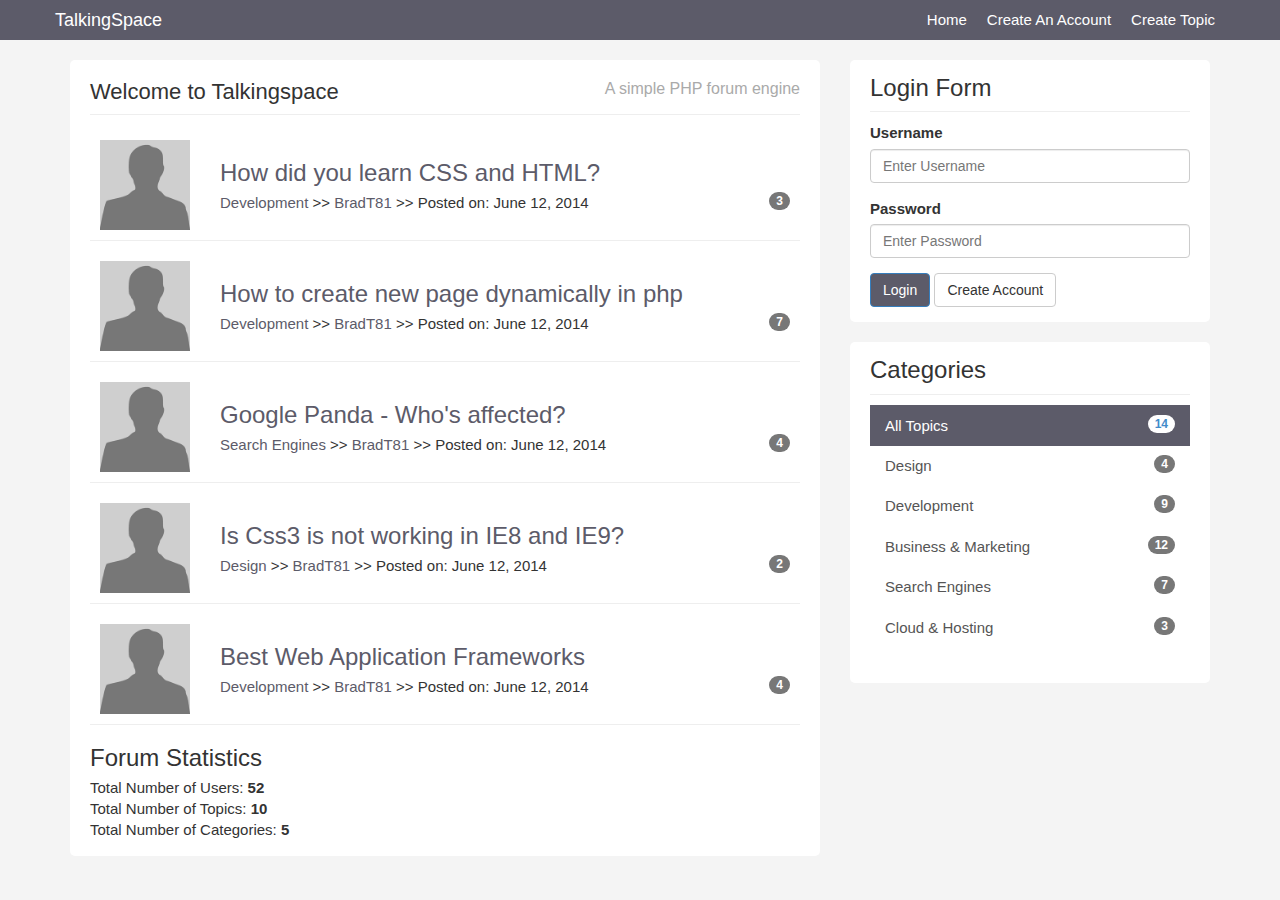
<file: index.html>
<!DOCTYPE html>
<html lang="en">
  <head>
    <meta charset="utf-8">
    <meta http-equiv="X-UA-Compatible" content="IE=edge">
    <meta name="viewport" content="width=device-width, initial-scale=1">
    <title>Welcome To TalkingSpace</title>

    <!-- Bootstrap core CSS -->
    <link href="css/bootstrap.css" rel="stylesheet">
    <!-- Custom styles for this template -->
    <link href="css/custom.css" rel="stylesheet">
  </head>

  <body>

    <div class="navbar navbar-inverse navbar-fixed-top" role="navigation">
      <div class="container">
        <div class="navbar-header">
          <button type="button" class="navbar-toggle" data-toggle="collapse" data-target=".navbar-collapse">
            <span class="sr-only">Toggle navigation</span>
            <span class="icon-bar"></span>
            <span class="icon-bar"></span>
            <span class="icon-bar"></span>
          </button>
          <a class="navbar-brand" href="index.html">TalkingSpace</a>
        </div>
        <div class="collapse navbar-collapse">
          <ul class="nav navbar-nav navbar-right">
            <li class="active"><a href="index.html">Home</a></li>
            <li><a href="register.html">Create An Account</a></li>
            <li><a href="create.html">Create Topic</a></li>
          </ul>
        </div><!--/.nav-collapse -->
      </div>
    </div>

    <div class="container">
		<div class="row">
			<div class="col-md-8">
				<div class="main-col">
					<div class="block">
						<h1 class="pull-left">Welcome to Talkingspace</h1>
						<h4 class="pull-right">A simple PHP forum engine</h4>
						<div class="clearfix"></div>
						<hr>
						<ul id="topics">
							<li class="topic">
							<div class="row">
							<div class="col-md-2">
								<img class="avatar pull-left" src="img/gravatar.jpg" />
							</div>
							<div class="col-md-10">
								<div class="topic-content pull-right">
									<h3><a href="topic.html">How did you learn CSS and HTML?</a></h3>
									<div class="topic-info">
										<a href="category.html">Development</a> >> <a href="profile.html">BradT81</a> >> Posted on: June 12, 2014 
										<span class="badge pull-right">3</span>
									</div>
								</div>
							</div>
						</div>
					</li>
					<li class="topic">
						<div class="row">
							<div class="col-md-2">
								<img class="avatar pull-left" src="img/gravatar.jpg" />
							</div>
							<div class="col-md-10">
								<div class="topic-content pull-right">
									<h3><a href="topic.html">How to create new page dynamically in php</a> </h3>
									<div class="topic-info">
										<a href="category.html">Development</a> >> <a href="profile.html">BradT81</a> >> Posted on: June 12, 2014 
										<span class="badge pull-right">7</span>
									</div>
								</div>
							</div>
						</div>
					</li>
					<li class="topic">
						<div class="row">
							<div class="col-md-2">
								<img class="avatar pull-left" src="img/gravatar.jpg" />
							</div>
							<div class="col-md-10">
								<div class="topic-content pull-right">
									<h3><a href="topic.html">Google Panda - Who's affected?</a></h3>
									<div class="topic-info">
										<a href="category.html">Search Engines</a> >> <a href="profile.html">BradT81</a> >> Posted on: June 12, 2014 
										<span class="badge pull-right">4</span>
									</div>
								</div>
							</div>
						</div>
					</li>
					<li class="topic">
						<div class="row">
							<div class="col-md-2">
								<img class="avatar pull-left" src="img/gravatar.jpg" />
							</div>
							<div class="col-md-10">
								<div class="topic-content pull-right">
									<h3><a href="topic.html">Is Css3 is not working in IE8 and IE9?</a></h3>
									<div class="topic-info">
										<a href="category.html">Design</a> >> <a href="profile.html">BradT81</a> >> Posted on: June 12, 2014 
										<span class="badge pull-right">2</span>
									</div>
								</div>
							</div>
						</div>
					</li>
					<li class="topic">
						<div class="row">
							<div class="col-md-2">
								<img class="avatar pull-left" src="img/gravatar.jpg" />
							</div>
							<div class="col-md-10">
								<div class="topic-content pull-right">
									<h3><a href="topic.html">Best Web Application Frameworks</a></h3>
									<div class="topic-info">
										<a href="category.html">Development</a> >> <a href="profile.html">BradT81</a> >> Posted on: June 12, 2014 
										<span class="badge pull-right">4</span>
									</div>
								</div>
							</div>
						</div>
					</li>
						</ul>
						<h3>Forum Statistics</h3>
					<ul>
						<li>Total Number of Users: <strong>52</strong></li>
						<li>Total Number of Topics: <strong>10</strong></li>
						<li>Total Number of Categories: <strong>5</strong></li>
					</ul>
					</div>
				</div>
			</div>
			<div class="col-md-4">
				<div class="sidebar">
					<div class="block">
						<h3>Login Form</h3>
						<form role="form">
						<div class="form-group">
							<label>Username</label>
							<input name="username" type="text" class="form-control" placeholder="Enter Username">
						</div>
						<div class="form-group">
							<label>Password</label>
							<input name="password" type="password" class="form-control" placeholder="Enter Password">
						</div>			
						<button name="do_login" type="submit" class="btn btn-primary">Login</button> <a  class="btn btn-default" href="register.html"> Create Account</a>
					</form>
					</div>
					
					<div class="block">
					<h3>Categories</h3>
					<div class="list-group">
						<a href="#" class="list-group-item active">All Topics <span class="badge pull-right">14</span></a> 
						<a href="#" class="list-group-item">Design<span class="badge pull-right">4</span></a>
						<a href="#" class="list-group-item">Development<span class="badge pull-right">9</span></a>
						<a href="#" class="list-group-item">Business & Marketing <span class="badge pull-right">12</span></a>
						<a href="#" class="list-group-item">Search Engines<span class="badge pull-right">7</span></a>
						<a href="#" class="list-group-item">Cloud & Hosting <span class="badge pull-right">3</span></a>
					</div>
				</div>	
				</div>
			</div>
		</div>
    </div><!-- /.container -->


    <!-- Bootstrap core JavaScript
    ================================================== -->
    <!-- Placed at the end of the document so the pages load faster -->
    <script src="https://ajax.googleapis.com/ajax/libs/jquery/1.11.1/jquery.min.js"></script>
    <script src="js/bootstrap.js"></script>
  </body>
</html>
</file>
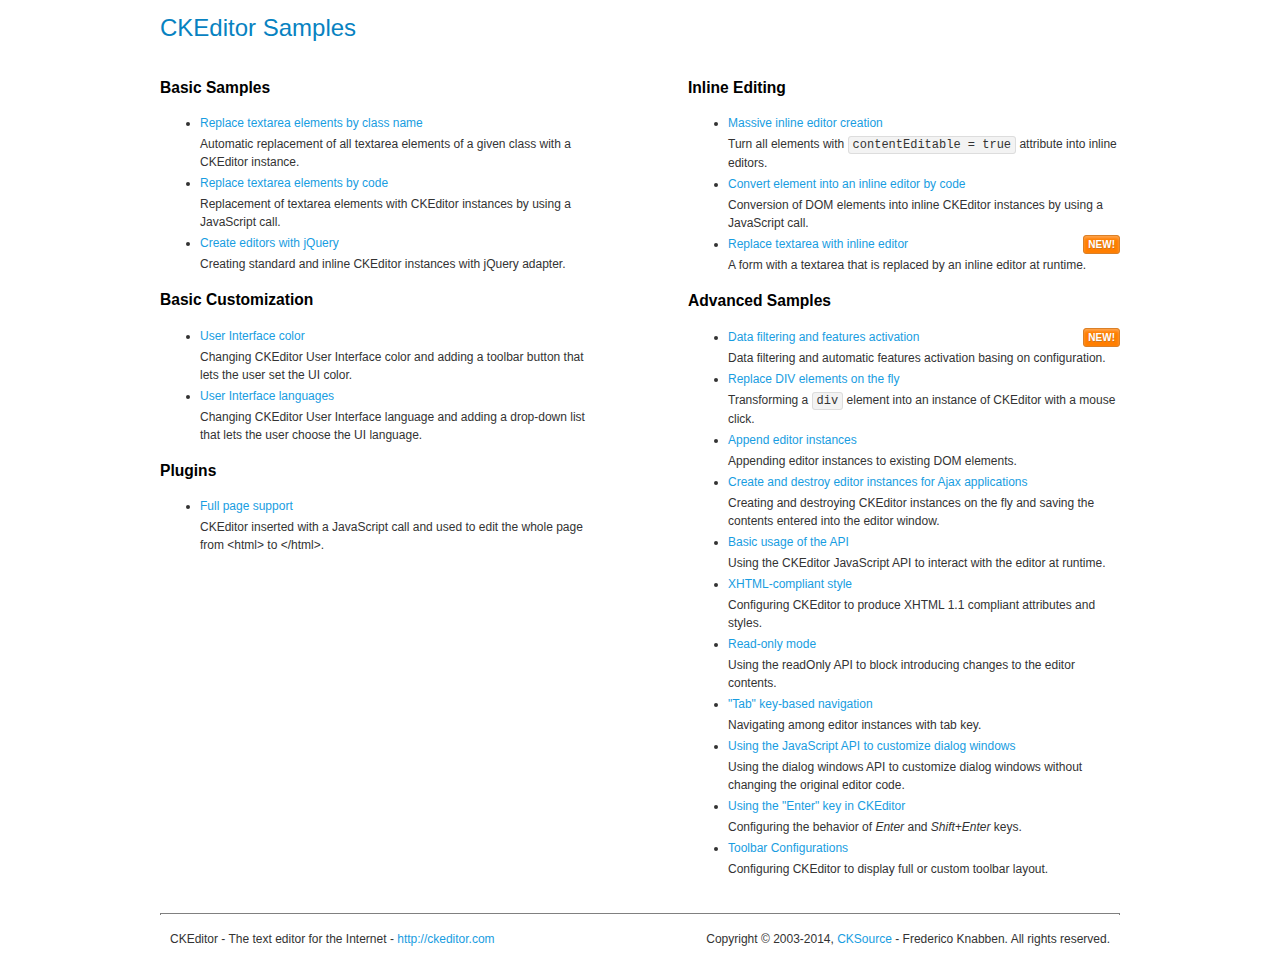
<file: js/ckeditor/samples/index.html>
<!DOCTYPE html>
<!--
Copyright (c) 2003-2014, CKSource - Frederico Knabben. All rights reserved.
For licensing, see LICENSE.md or http://ckeditor.com/license
-->
<html>
<head>
	<meta charset="utf-8">
	<title>CKEditor Samples</title>
	<link rel="stylesheet" href="sample.css">
</head>
<body>
	<h1 class="samples">
		CKEditor Samples
	</h1>
	<div class="twoColumns">
		<div class="twoColumnsLeft">
			<h2 class="samples">
				Basic Samples
			</h2>
			<dl class="samples">
				<dt><a class="samples" href="replacebyclass.html">Replace textarea elements by class name</a></dt>
				<dd>Automatic replacement of all textarea elements of a given class with a CKEditor instance.</dd>

				<dt><a class="samples" href="replacebycode.html">Replace textarea elements by code</a></dt>
				<dd>Replacement of textarea elements with CKEditor instances by using a JavaScript call.</dd>

				<dt><a class="samples" href="jquery.html">Create editors with jQuery</a></dt>
				<dd>Creating standard and inline CKEditor instances with jQuery adapter.</dd>
			</dl>

			<h2 class="samples">
				Basic Customization
			</h2>
			<dl class="samples">
				<dt><a class="samples" href="uicolor.html">User Interface color</a></dt>
				<dd>Changing CKEditor User Interface color and adding a toolbar button that lets the user set the UI color.</dd>

				<dt><a class="samples" href="uilanguages.html">User Interface languages</a></dt>
				<dd>Changing CKEditor User Interface language and adding a drop-down list that lets the user choose the UI language.</dd>
			</dl>


			<h2 class="samples">Plugins</h2>
<dl class="samples">
<dt><a class="samples" href="plugins/wysiwygarea/fullpage.html">Full page support</a></dt>
<dd>CKEditor inserted with a JavaScript call and used to edit the whole page from &lt;html&gt; to &lt;/html&gt;.</dd>
</dl>
		</div>
		<div class="twoColumnsRight">
			<h2 class="samples">
				Inline Editing
			</h2>
			<dl class="samples">
				<dt><a class="samples" href="inlineall.html">Massive inline editor creation</a></dt>
				<dd>Turn all elements with <code>contentEditable = true</code> attribute into inline editors.</dd>

				<dt><a class="samples" href="inlinebycode.html">Convert element into an inline editor by code</a></dt>
				<dd>Conversion of DOM elements into inline CKEditor instances by using a JavaScript call.</dd>

				<dt><a class="samples" href="inlinetextarea.html">Replace textarea with inline editor</a> <span class="new">New!</span></dt>
				<dd>A form with a textarea that is replaced by an inline editor at runtime.</dd>

				
			</dl>

			<h2 class="samples">
				Advanced Samples
			</h2>
			<dl class="samples">
				<dt><a class="samples" href="datafiltering.html">Data filtering and features activation</a> <span class="new">New!</span></dt>
				<dd>Data filtering and automatic features activation basing on configuration.</dd>

				<dt><a class="samples" href="divreplace.html">Replace DIV elements on the fly</a></dt>
				<dd>Transforming a <code>div</code> element into an instance of CKEditor with a mouse click.</dd>

				<dt><a class="samples" href="appendto.html">Append editor instances</a></dt>
				<dd>Appending editor instances to existing DOM elements.</dd>

				<dt><a class="samples" href="ajax.html">Create and destroy editor instances for Ajax applications</a></dt>
				<dd>Creating and destroying CKEditor instances on the fly and saving the contents entered into the editor window.</dd>

				<dt><a class="samples" href="api.html">Basic usage of the API</a></dt>
				<dd>Using the CKEditor JavaScript API to interact with the editor at runtime.</dd>

				<dt><a class="samples" href="xhtmlstyle.html">XHTML-compliant style</a></dt>
				<dd>Configuring CKEditor to produce XHTML 1.1 compliant attributes and styles.</dd>

				<dt><a class="samples" href="readonly.html">Read-only mode</a></dt>
				<dd>Using the readOnly API to block introducing changes to the editor contents.</dd>

				<dt><a class="samples" href="tabindex.html">"Tab" key-based navigation</a></dt>
				<dd>Navigating among editor instances with tab key.</dd>


				
<dt><a class="samples" href="plugins/dialog/dialog.html">Using the JavaScript API to customize dialog windows</a></dt>
<dd>Using the dialog windows API to customize dialog windows without changing the original editor code.</dd>

<dt><a class="samples" href="plugins/enterkey/enterkey.html">Using the &quot;Enter&quot; key in CKEditor</a></dt>
<dd>Configuring the behavior of <em>Enter</em> and <em>Shift+Enter</em> keys.</dd>

<dt><a class="samples" href="plugins/toolbar/toolbar.html">Toolbar Configurations</a></dt>
<dd>Configuring CKEditor to display full or custom toolbar layout.</dd>

			</dl>
		</div>
	</div>
	<div id="footer">
		<hr>
		<p>
			CKEditor - The text editor for the Internet - <a class="samples" href="http://ckeditor.com/">http://ckeditor.com</a>
		</p>
		<p id="copy">
			Copyright &copy; 2003-2014, <a class="samples" href="http://cksource.com/">CKSource</a> - Frederico Knabben. All rights reserved.
		</p>
	</div>
</body>
</html>
</file>
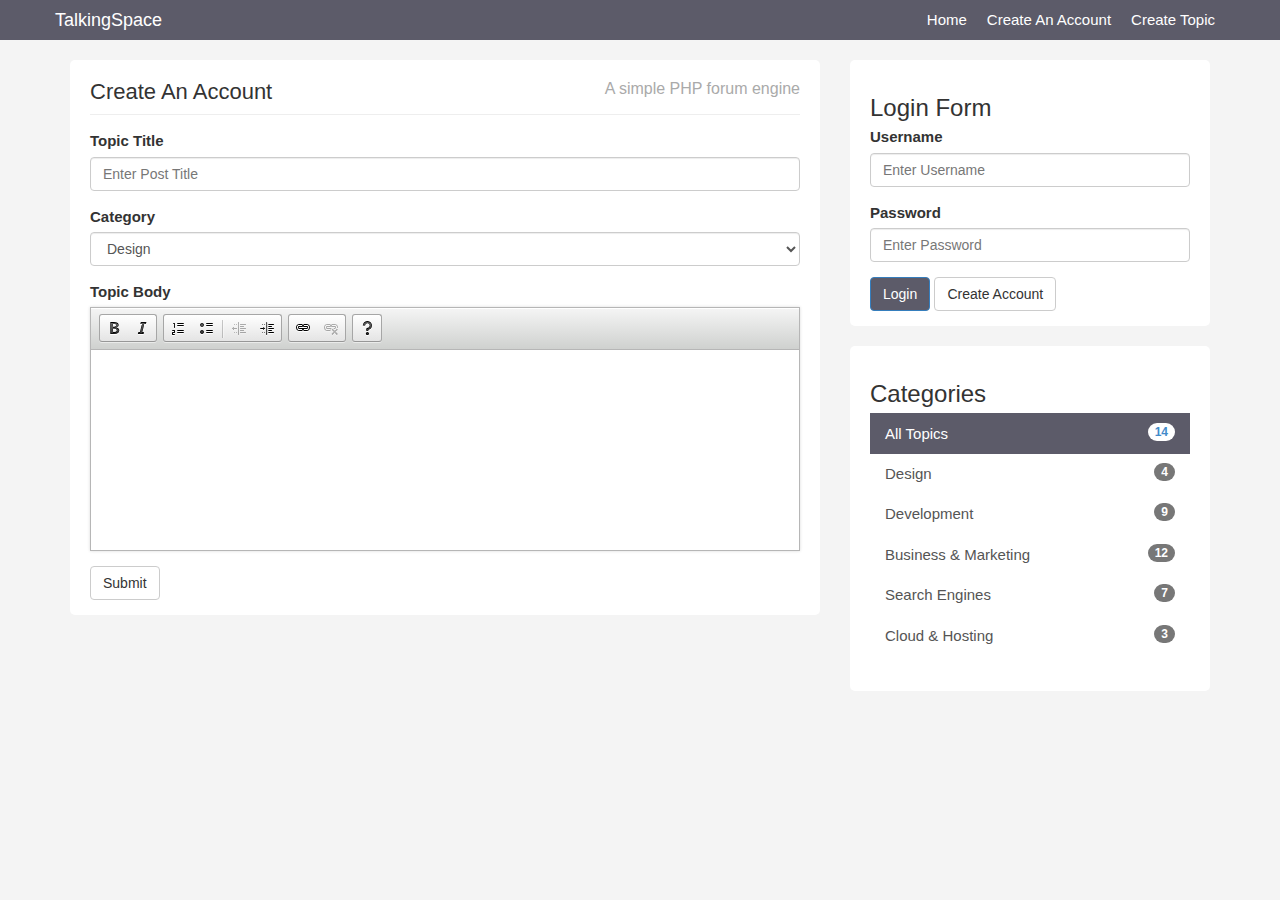
<file: create.html>
<!DOCTYPE html>
<html lang="en">
  <head>
    <meta charset="utf-8">
    <meta http-equiv="X-UA-Compatible" content="IE=edge">
    <meta name="viewport" content="width=device-width, initial-scale=1">
    <title>Create A Topic</title>

    <!-- Bootstrap core CSS -->
    <link href="css/bootstrap.css" rel="stylesheet">
    <!-- Custom styles for this template -->
    <link href="css/custom.css" rel="stylesheet">
	<script src="https://ajax.googleapis.com/ajax/libs/jquery/1.11.1/jquery.min.js"></script>
    <script src="js/bootstrap.js"></script>
	<script src="js/ckeditor/ckeditor.js"></script>
  </head>

  <body>

    <div class="navbar navbar-inverse navbar-fixed-top" role="navigation">
      <div class="container">
        <div class="navbar-header">
          <button type="button" class="navbar-toggle" data-toggle="collapse" data-target=".navbar-collapse">
            <span class="sr-only">Toggle navigation</span>
            <span class="icon-bar"></span>
            <span class="icon-bar"></span>
            <span class="icon-bar"></span>
          </button>
          <a class="navbar-brand" href="index.html">TalkingSpace</a>
        </div>
        <div class="collapse navbar-collapse">
          <ul class="nav navbar-nav navbar-right">
            <li class="active"><a href="index.html">Home</a></li>
            <li><a href="register.html">Create An Account</a></li>
            <li><a href="create.html">Create Topic</a></li>
          </ul>
        </div><!--/.nav-collapse -->
      </div>
    </div>

    <div class="container">
		<div class="row">
			<div class="col-md-8">
				<div class="main-col">
					<div class="block">
						<h1 class="pull-left">Create An Account</h1>
						<h4 class="pull-right">A simple PHP forum engine</h4>
						<div class="clearfix"></div>
						<hr>
						<form role="form">
							<div class="form-group">
								<label>Topic Title</label>
								<input type="text" class="form-control" name="title" placeholder="Enter Post Title">
							</div>
							<div class="form-group">
								<label>Category</label>
								<select class="form-control">
									<option>Design</option>
									<option>Development</option>
									<option>Business & Marketing</option>
									<option>Search Engines</option>
									<option>Cloud & Hosting</option>
							</select>
							</div>
								<div class="form-group">
									<label>Topic Body</label>
									<textarea id="body" rows="10" cols="80" class="form-control" name="body"></textarea>
									<script>CKEDITOR.replace('body');</script>
								</div>
							<button type="submit" class="btn btn-default">Submit</button>
						</form>
					</div>
				</div>
			</div>
			<div class="col-md-4">
				<div id="sidebar">
					<div class="block">
						<h3>Login Form</h3>
						<form role="form">
						<div class="form-group">
							<label>Username</label>
							<input name="username" type="text" class="form-control" placeholder="Enter Username">
						</div>
						<div class="form-group">
							<label>Password</label>
							<input name="password" type="password" class="form-control" placeholder="Enter Password">
						</div>			
						<button name="do_login" type="submit" class="btn btn-primary">Login</button> <a  class="btn btn-default" href="register.html"> Create Account</a>
					</form>
					</div>
					
					<div class="block">
					<h3>Categories</h3>
					<div class="list-group">
						<a href="#" class="list-group-item active">All Topics <span class="badge pull-right">14</span></a> 
						<a href="#" class="list-group-item">Design<span class="badge pull-right">4</span></a>
						<a href="#" class="list-group-item">Development<span class="badge pull-right">9</span></a>
						<a href="#" class="list-group-item">Business & Marketing <span class="badge pull-right">12</span></a>
						<a href="#" class="list-group-item">Search Engines<span class="badge pull-right">7</span></a>
						<a href="#" class="list-group-item">Cloud & Hosting <span class="badge pull-right">3</span></a>
					</div>
				</div>	
				</div>
			</div>
		</div>
    </div><!-- /.container -->
    
  </body>
</html>
</file>
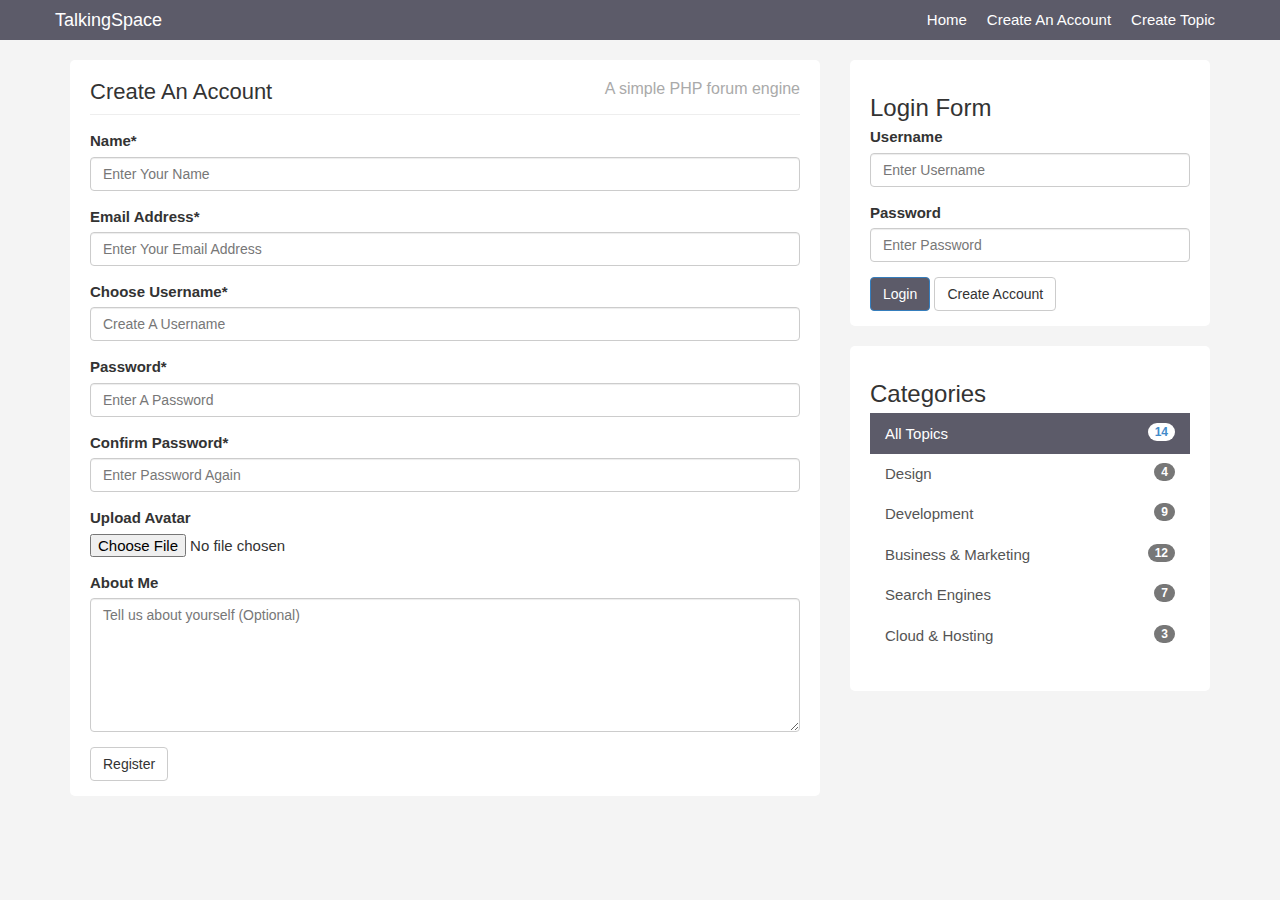
<file: register.html>
<!DOCTYPE html>
<html lang="en">
  <head>
    <meta charset="utf-8">
    <meta http-equiv="X-UA-Compatible" content="IE=edge">
    <meta name="viewport" content="width=device-width, initial-scale=1">
    <title>Register With Us</title>

    <!-- Bootstrap core CSS -->
    <link href="css/bootstrap.css" rel="stylesheet">
    <!-- Custom styles for this template -->
    <link href="css/custom.css" rel="stylesheet">
  </head>

  <body>

    <div class="navbar navbar-inverse navbar-fixed-top" role="navigation">
      <div class="container">
        <div class="navbar-header">
          <button type="button" class="navbar-toggle" data-toggle="collapse" data-target=".navbar-collapse">
            <span class="sr-only">Toggle navigation</span>
            <span class="icon-bar"></span>
            <span class="icon-bar"></span>
            <span class="icon-bar"></span>
          </button>
          <a class="navbar-brand" href="index.html">TalkingSpace</a>
        </div>
        <div class="collapse navbar-collapse">
          <ul class="nav navbar-nav navbar-right">
            <li class="active"><a href="index.html">Home</a></li>
            <li><a href="register.html">Create An Account</a></li>
            <li><a href="create.html">Create Topic</a></li>
          </ul>
        </div><!--/.nav-collapse -->
      </div>
    </div>

    <div class="container">
		<div class="row">
			<div class="col-md-8">
				<div class="main-col">
					<div class="block">
						<h1 class="pull-left">Create An Account</h1>
						<h4 class="pull-right">A simple PHP forum engine</h4>
						<div class="clearfix"></div>
						<hr>
						<form role="form" enctype="multipart/form-data" method="post" action="register.php">
							<div class="form-group">
								<label>Name*</label> <input type="text" class="form-control"
							name="name" placeholder="Enter Your Name">
							</div>
							<div class="form-group">
							<label>Email Address*</label> <input type="email" class="form-control"
							name="email" placeholder="Enter Your Email Address">
							</div>
						<div class="form-group">
					<label>Choose Username*</label> <input type="text"
							class="form-control" name="username" placeholder="Create A Username">
						</div>
					<div class="form-group">
					<label>Password*</label> <input type="password" class="form-control"
				name="password" placeholder="Enter A Password">
				</div>
				<div class="form-group">
		<label>Confirm Password*</label> <input type="password"
			class="form-control" name="password2"
			placeholder="Enter Password Again">
			</div>
				<div class="form-group">
					<label>Upload Avatar</label>
				<input type="file" name="avatar">
				<p class="help-block"></p>
					</div>
					<div class="form-group">
					<label>About Me</label>
					<textarea id="about" rows="6" cols="80" class="form-control"
					name="about" placeholder="Tell us about yourself (Optional)"></textarea>
			</div>
			<input name="register" type="submit" class="btn btn-default" value="Register" />
</form>
					</div>
				</div>
			</div>
			<div class="col-md-4">
				<div id="sidebar">
					<div class="block">
						<h3>Login Form</h3>
						<form role="form">
						<div class="form-group">
							<label>Username</label>
							<input name="username" type="text" class="form-control" placeholder="Enter Username">
						</div>
						<div class="form-group">
							<label>Password</label>
							<input name="password" type="password" class="form-control" placeholder="Enter Password">
						</div>			
						<button name="do_login" type="submit" class="btn btn-primary">Login</button> <a  class="btn btn-default" href="register.html"> Create Account</a>
					</form>
					</div>
					
					<div class="block">
					<h3>Categories</h3>
					<div class="list-group">
						<a href="#" class="list-group-item active">All Topics <span class="badge pull-right">14</span></a> 
						<a href="#" class="list-group-item">Design<span class="badge pull-right">4</span></a>
						<a href="#" class="list-group-item">Development<span class="badge pull-right">9</span></a>
						<a href="#" class="list-group-item">Business & Marketing <span class="badge pull-right">12</span></a>
						<a href="#" class="list-group-item">Search Engines<span class="badge pull-right">7</span></a>
						<a href="#" class="list-group-item">Cloud & Hosting <span class="badge pull-right">3</span></a>
					</div>
				</div>	
				</div>
			</div>
		</div>
    </div><!-- /.container -->


    <!-- Bootstrap core JavaScript
    ================================================== -->
    <!-- Placed at the end of the document so the pages load faster -->
    <script src="https://ajax.googleapis.com/ajax/libs/jquery/1.11.1/jquery.min.js"></script>
    <script src="js/bootstrap.js"></script>
  </body>
</html>
</file>
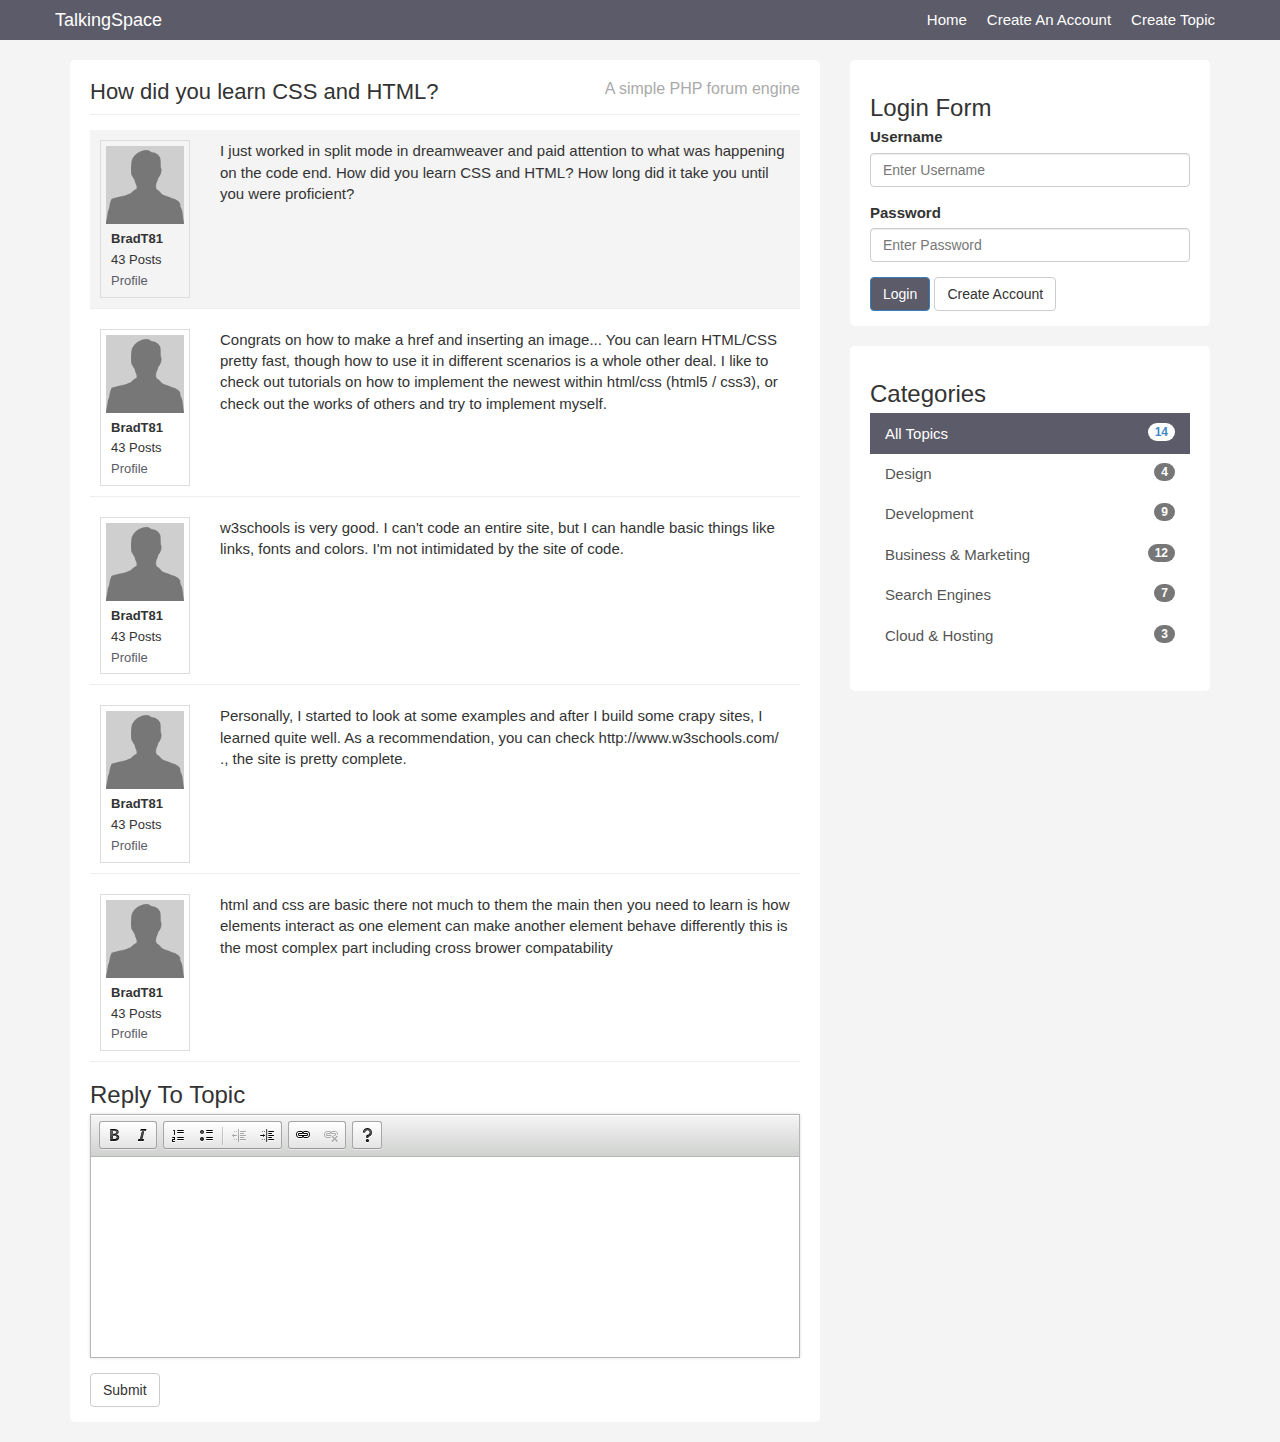
<file: topic.html>
<!DOCTYPE html>
<html lang="en">
  <head>
    <meta charset="utf-8">
    <meta http-equiv="X-UA-Compatible" content="IE=edge">
    <meta name="viewport" content="width=device-width, initial-scale=1">
    <title>Create A Topic</title>

    <!-- Bootstrap core CSS -->
    <link href="css/bootstrap.css" rel="stylesheet">
    <!-- Custom styles for this template -->
    <link href="css/custom.css" rel="stylesheet">
	<script src="https://ajax.googleapis.com/ajax/libs/jquery/1.11.1/jquery.min.js"></script>
    <script src="js/bootstrap.js"></script>
	<script src="js/ckeditor/ckeditor.js"></script>
  </head>

  <body>

    <div class="navbar navbar-inverse navbar-fixed-top" role="navigation">
      <div class="container">
        <div class="navbar-header">
          <button type="button" class="navbar-toggle" data-toggle="collapse" data-target=".navbar-collapse">
            <span class="sr-only">Toggle navigation</span>
            <span class="icon-bar"></span>
            <span class="icon-bar"></span>
            <span class="icon-bar"></span>
          </button>
          <a class="navbar-brand" href="index.html">TalkingSpace</a>
        </div>
        <div class="collapse navbar-collapse">
          <ul class="nav navbar-nav navbar-right">
            <li class="active"><a href="index.html">Home</a></li>
            <li><a href="register.html">Create An Account</a></li>
            <li><a href="create.html">Create Topic</a></li>
          </ul>
        </div><!--/.nav-collapse -->
      </div>
    </div>

    <div class="container">
		<div class="row">
			<div class="col-md-8">
				<div class="main-col">
					<div class="block">
						<h1 class="pull-left">How did you learn CSS and HTML?</h1>
						<h4 class="pull-right">A simple PHP forum engine</h4>
						<div class="clearfix"></div>
						<hr>
						<ul id="topics">
					<li id="main-topic" class="topic topic">
						<div class="row">
							<div class="col-md-2">
								<div class="user-info">
									<img class="avatar pull-left" src="img/gravatar.jpg" />
									<ul>
										<li><strong>BradT81</strong></li>
										<li>43 Posts</li>
										<li><a href="profile.php">Profile</a>
									</ul>
								</div>
							</div>
							<div class="col-md-10">
								<div class="topic-content pull-right">
									<p>I just worked in split mode in dreamweaver and paid attention to what was happening on the code end. 
									How did you learn CSS and HTML? How long did it take you until you were proficient?</p>
								</div>
							</div>
						</div>
					</li>
					<li class="topic topic">
						<div class="row">
							<div class="col-md-2">
								<div class="user-info">
									<img class="avatar pull-left" src="img/gravatar.jpg" />
									<ul>
										<li><strong>BradT81</strong></li>
										<li>43 Posts</li>
										<li><a href="profile.php">Profile</a>
									</ul>
								</div>
							</div>
							<div class="col-md-10">
								<div class="topic-content pull-right">
									<p>Congrats on how to make a href and inserting an image...


You can learn HTML/CSS pretty fast, though how to use it in different scenarios is a whole other deal.

I like to check out tutorials on how to implement the newest within html/css (html5 / css3), or check out the works of others and try to implement myself.</p>
								</div>
							</div>
						</div>
					</li>
					<li class="topic topic">
						<div class="row">
							<div class="col-md-2">
								<div class="user-info">
									<img class="avatar pull-left" src="img/gravatar.jpg" />
									<ul>
										<li><strong>BradT81</strong></li>
										<li>43 Posts</li>
										<li><a href="profile.php">Profile</a>
									</ul>
								</div>
							</div>
							<div class="col-md-10">
								<div class="topic-content pull-right">
									<p>w3schools is very good. I can't code an entire site, but I can handle basic things like links, fonts and colors. I'm not intimidated by the site of code.</p>

								</div>
							</div>
						</div>
					</li>
					<li class="topic topic">
						<div class="row">
							<div class="col-md-2">
								<div class="user-info">
									<img class="avatar pull-left" src="img/gravatar.jpg" />
									<ul>
										<li><strong>BradT81</strong></li>
										<li>43 Posts</li>
										<li><a href="profile.php">Profile</a>
									</ul>
								</div>
							</div>
							<div class="col-md-10">
								<div class="topic-content pull-right">
									<p>Personally, I started to look at some examples and after I build some crapy sites, I learned quite well. As a recommendation, you can check http://www.w3schools.com/ ., the site is pretty complete.</p>
								</div>
							</div>
						</div>
					</li>
					<li class="topic topic">
						<div class="row">
							<div class="col-md-2">
								<div class="user-info">
									<img class="avatar pull-left" src="img/gravatar.jpg" />
									<ul>
										<li><strong>BradT81</strong></li>
										<li>43 Posts</li>
										<li><a href="profile.php">Profile</a>
									</ul>
								</div>
							</div>
							<div class="col-md-10">
								<div class="topic-content pull-right">
									<p>html and css are basic there not much to them the main then you need to learn is how elements interact as one element can make another element behave differently this is the most complex part including cross brower compatability</p>
								</div>
							</div>
						</div>
					</li>
				</ul>
				<h3>Reply To Topic</h3>
				<form role="form">				
  					<div class="form-group">
						<textarea id="reply" rows="10" cols="80" class="form-control" name="reply"></textarea>
						<script>
							CKEDITOR.replace( 'reply' );
            			</script>
  					</div>
 					 <button type="submit" class="btn btn-default">Submit</button>
				</form>
					</div>
				</div>
			</div>
			<div class="col-md-4">
				<div id="sidebar">
					<div class="block">
						<h3>Login Form</h3>
						<form role="form">
						<div class="form-group">
							<label>Username</label>
							<input name="username" type="text" class="form-control" placeholder="Enter Username">
						</div>
						<div class="form-group">
							<label>Password</label>
							<input name="password" type="password" class="form-control" placeholder="Enter Password">
						</div>			
						<button name="do_login" type="submit" class="btn btn-primary">Login</button> <a  class="btn btn-default" href="register.html"> Create Account</a>
					</form>
					</div>
					
					<div class="block">
					<h3>Categories</h3>
					<div class="list-group">
						<a href="#" class="list-group-item active">All Topics <span class="badge pull-right">14</span></a> 
						<a href="#" class="list-group-item">Design<span class="badge pull-right">4</span></a>
						<a href="#" class="list-group-item">Development<span class="badge pull-right">9</span></a>
						<a href="#" class="list-group-item">Business & Marketing <span class="badge pull-right">12</span></a>
						<a href="#" class="list-group-item">Search Engines<span class="badge pull-right">7</span></a>
						<a href="#" class="list-group-item">Cloud & Hosting <span class="badge pull-right">3</span></a>
					</div>
				</div>	
				</div>
			</div>
		</div>
    </div><!-- /.container -->
    
  </body>
</html>
</file>
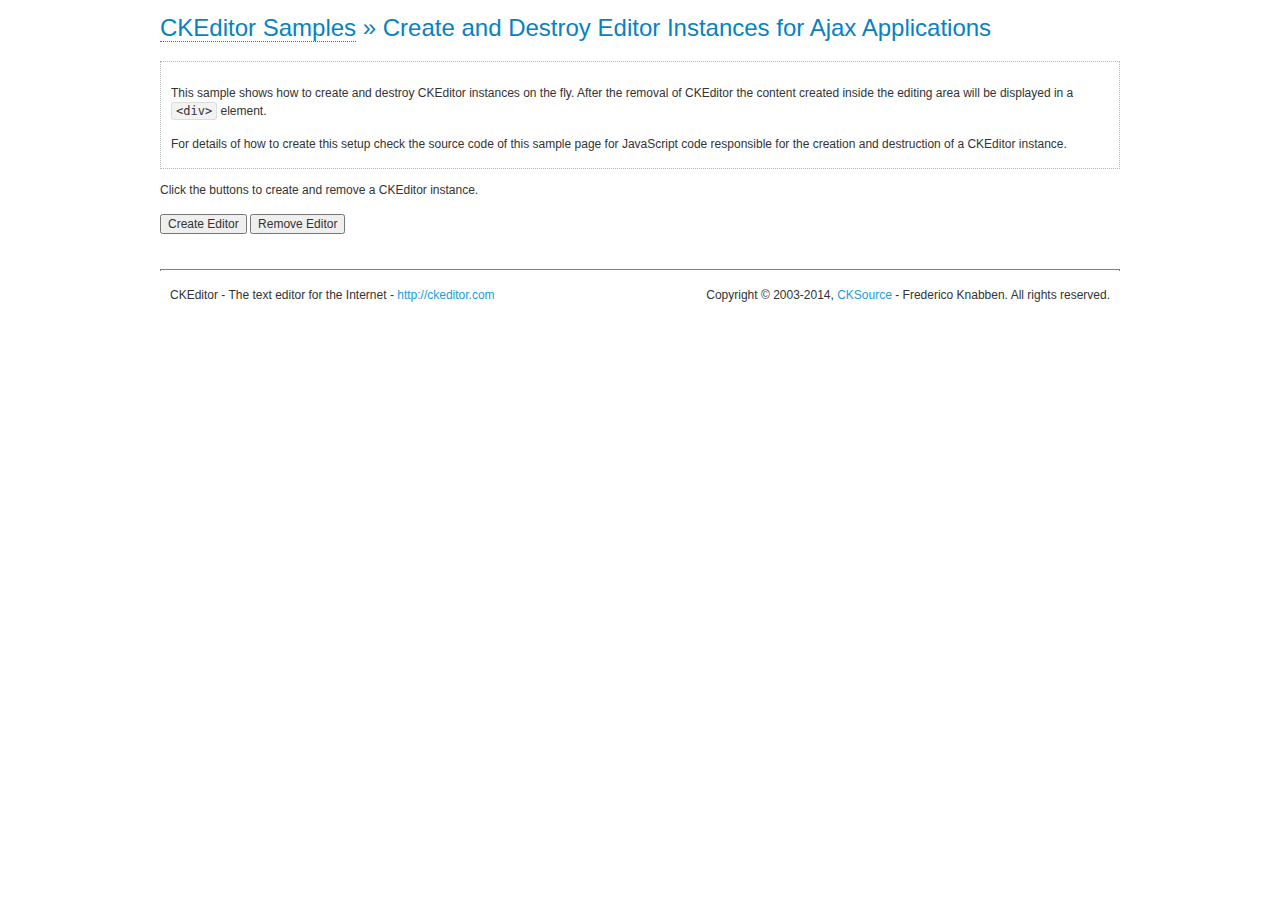
<file: js/ckeditor/samples/ajax.html>
<!DOCTYPE html>
<!--
Copyright (c) 2003-2014, CKSource - Frederico Knabben. All rights reserved.
For licensing, see LICENSE.md or http://ckeditor.com/license
-->
<html>
<head>
	<meta charset="utf-8">
	<title>Ajax &mdash; CKEditor Sample</title>
	<script src="../ckeditor.js"></script>
	<link rel="stylesheet" href="sample.css">
	<script>

		var editor, html = '';

		function createEditor() {
			if ( editor )
				return;

			// Create a new editor inside the <div id="editor">, setting its value to html
			var config = {};
			editor = CKEDITOR.appendTo( 'editor', config, html );
		}

		function removeEditor() {
			if ( !editor )
				return;

			// Retrieve the editor contents. In an Ajax application, this data would be
			// sent to the server or used in any other way.
			document.getElementById( 'editorcontents' ).innerHTML = html = editor.getData();
			document.getElementById( 'contents' ).style.display = '';

			// Destroy the editor.
			editor.destroy();
			editor = null;
		}

	</script>
</head>
<body>
	<h1 class="samples">
		<a href="index.html">CKEditor Samples</a> &raquo; Create and Destroy Editor Instances for Ajax Applications
	</h1>
	<div class="description">
		<p>
			This sample shows how to create and destroy CKEditor instances on the fly. After the removal of CKEditor the content created inside the editing
			area will be displayed in a <code>&lt;div&gt;</code> element.
		</p>
		<p>
			For details of how to create this setup check the source code of this sample page
			for JavaScript code responsible for the creation and destruction of a CKEditor instance.
		</p>
	</div>
	<p>Click the buttons to create and remove a CKEditor instance.</p>
	<p>
		<input onclick="createEditor();" type="button" value="Create Editor">
		<input onclick="removeEditor();" type="button" value="Remove Editor">
	</p>
	<!-- This div will hold the editor. -->
	<div id="editor">
	</div>
	<div id="contents" style="display: none">
		<p>
			Edited Contents:
		</p>
		<!-- This div will be used to display the editor contents. -->
		<div id="editorcontents">
		</div>
	</div>
	<div id="footer">
		<hr>
		<p>
			CKEditor - The text editor for the Internet - <a class="samples" href="http://ckeditor.com/">http://ckeditor.com</a>
		</p>
		<p id="copy">
			Copyright &copy; 2003-2014, <a class="samples" href="http://cksource.com/">CKSource</a> - Frederico
			Knabben. All rights reserved.
		</p>
	</div>
</body>
</html>
</file>
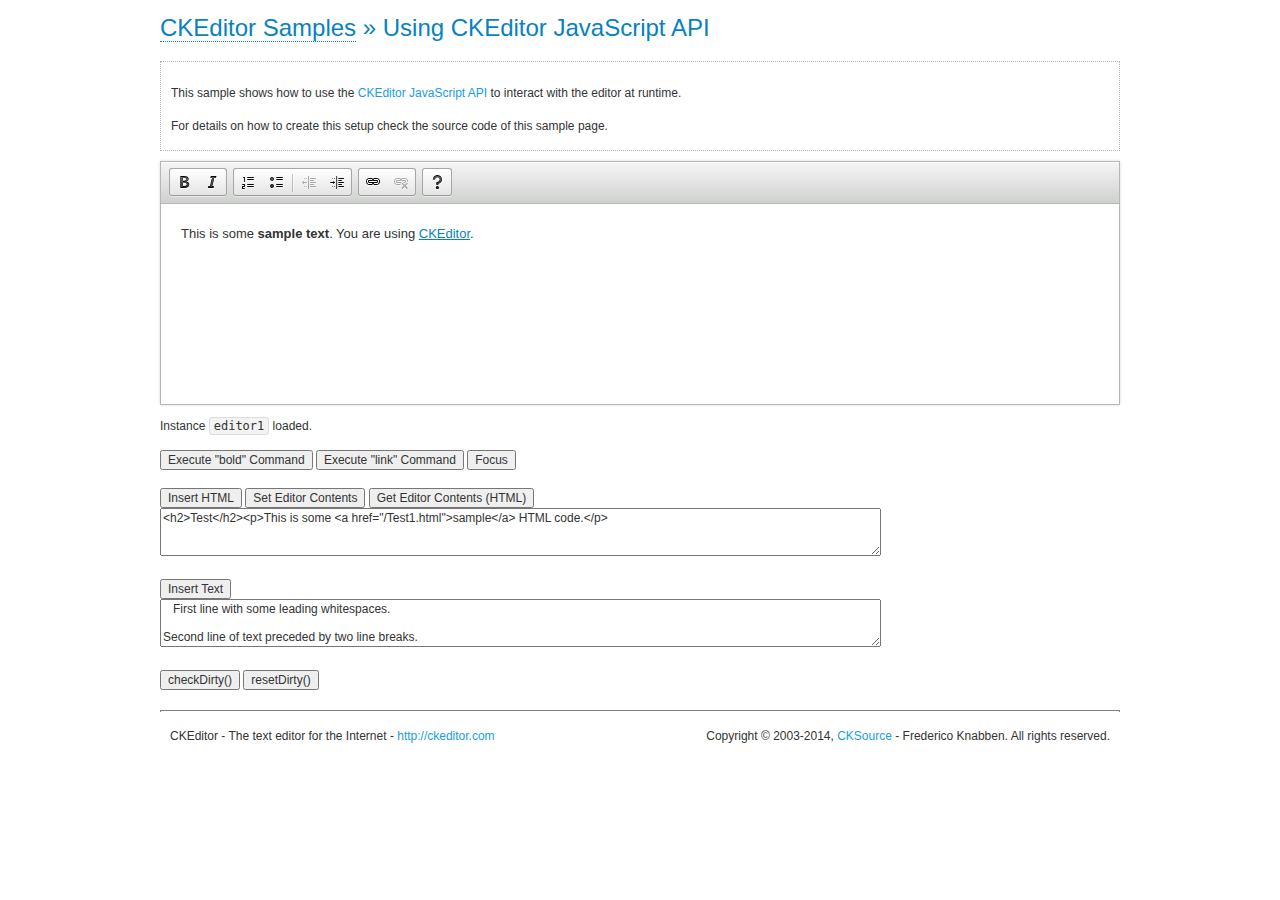
<file: js/ckeditor/samples/api.html>
<!DOCTYPE html>
<!--
Copyright (c) 2003-2014, CKSource - Frederico Knabben. All rights reserved.
For licensing, see LICENSE.md or http://ckeditor.com/license
-->
<html>
<head>
	<meta charset="utf-8">
	<title>API Usage &mdash; CKEditor Sample</title>
	<script src="../ckeditor.js"></script>
	<link href="sample.css" rel="stylesheet">
	<script>

// The instanceReady event is fired, when an instance of CKEditor has finished
// its initialization.
CKEDITOR.on( 'instanceReady', function( ev ) {
	// Show the editor name and description in the browser status bar.
	document.getElementById( 'eMessage' ).innerHTML = 'Instance <code>' + ev.editor.name + '<\/code> loaded.';

	// Show this sample buttons.
	document.getElementById( 'eButtons' ).style.display = 'block';
});

function InsertHTML() {
	// Get the editor instance that we want to interact with.
	var editor = CKEDITOR.instances.editor1;
	var value = document.getElementById( 'htmlArea' ).value;

	// Check the active editing mode.
	if ( editor.mode == 'wysiwyg' )
	{
		// Insert HTML code.
		// http://docs.ckeditor.com/#!/api/CKEDITOR.editor-method-insertHtml
		editor.insertHtml( value );
	}
	else
		alert( 'You must be in WYSIWYG mode!' );
}

function InsertText() {
	// Get the editor instance that we want to interact with.
	var editor = CKEDITOR.instances.editor1;
	var value = document.getElementById( 'txtArea' ).value;

	// Check the active editing mode.
	if ( editor.mode == 'wysiwyg' )
	{
		// Insert as plain text.
		// http://docs.ckeditor.com/#!/api/CKEDITOR.editor-method-insertText
		editor.insertText( value );
	}
	else
		alert( 'You must be in WYSIWYG mode!' );
}

function SetContents() {
	// Get the editor instance that we want to interact with.
	var editor = CKEDITOR.instances.editor1;
	var value = document.getElementById( 'htmlArea' ).value;

	// Set editor contents (replace current contents).
	// http://docs.ckeditor.com/#!/api/CKEDITOR.editor-method-setData
	editor.setData( value );
}

function GetContents() {
	// Get the editor instance that you want to interact with.
	var editor = CKEDITOR.instances.editor1;

	// Get editor contents
	// http://docs.ckeditor.com/#!/api/CKEDITOR.editor-method-getData
	alert( editor.getData() );
}

function ExecuteCommand( commandName ) {
	// Get the editor instance that we want to interact with.
	var editor = CKEDITOR.instances.editor1;

	// Check the active editing mode.
	if ( editor.mode == 'wysiwyg' )
	{
		// Execute the command.
		// http://docs.ckeditor.com/#!/api/CKEDITOR.editor-method-execCommand
		editor.execCommand( commandName );
	}
	else
		alert( 'You must be in WYSIWYG mode!' );
}

function CheckDirty() {
	// Get the editor instance that we want to interact with.
	var editor = CKEDITOR.instances.editor1;
	// Checks whether the current editor contents present changes when compared
	// to the contents loaded into the editor at startup
	// http://docs.ckeditor.com/#!/api/CKEDITOR.editor-method-checkDirty
	alert( editor.checkDirty() );
}

function ResetDirty() {
	// Get the editor instance that we want to interact with.
	var editor = CKEDITOR.instances.editor1;
	// Resets the "dirty state" of the editor (see CheckDirty())
	// http://docs.ckeditor.com/#!/api/CKEDITOR.editor-method-resetDirty
	editor.resetDirty();
	alert( 'The "IsDirty" status has been reset' );
}

function Focus() {
	CKEDITOR.instances.editor1.focus();
}

function onFocus() {
	document.getElementById( 'eMessage' ).innerHTML = '<b>' + this.name + ' is focused </b>';
}

function onBlur() {
	document.getElementById( 'eMessage' ).innerHTML = this.name + ' lost focus';
}

	</script>

</head>
<body>
	<h1 class="samples">
		<a href="index.html">CKEditor Samples</a> &raquo; Using CKEditor JavaScript API
	</h1>
	<div class="description">
	<p>
		This sample shows how to use the
		<a class="samples" href="http://docs.ckeditor.com/#!/api/CKEDITOR.editor">CKEditor JavaScript API</a>
		to interact with the editor at runtime.
	</p>
	<p>
		For details on how to create this setup check the source code of this sample page.
	</p>
	</div>

	<!-- This <div> holds alert messages to be display in the sample page. -->
	<div id="alerts">
		<noscript>
			<p>
				<strong>CKEditor requires JavaScript to run</strong>. In a browser with no JavaScript
				support, like yours, you should still see the contents (HTML data) and you should
				be able to edit it normally, without a rich editor interface.
			</p>
		</noscript>
	</div>
	<form action="../../../samples/sample_posteddata.php" method="post">
		<textarea cols="100" id="editor1" name="editor1" rows="10">&lt;p&gt;This is some &lt;strong&gt;sample text&lt;/strong&gt;. You are using &lt;a href="http://ckeditor.com/"&gt;CKEditor&lt;/a&gt;.&lt;/p&gt;</textarea>

		<script>
			// Replace the <textarea id="editor1"> with an CKEditor instance.
			CKEDITOR.replace( 'editor1', {
				on: {
					focus: onFocus,
					blur: onBlur,

					// Check for availability of corresponding plugins.
					pluginsLoaded: function( evt ) {
						var doc = CKEDITOR.document, ed = evt.editor;
						if ( !ed.getCommand( 'bold' ) )
							doc.getById( 'exec-bold' ).hide();
						if ( !ed.getCommand( 'link' ) )
							doc.getById( 'exec-link' ).hide();
					}
				}
			});
		</script>

		<p id="eMessage">
		</p>

		<div id="eButtons" style="display: none">
			<input id="exec-bold" onclick="ExecuteCommand('bold');" type="button" value="Execute &quot;bold&quot; Command">
			<input id="exec-link" onclick="ExecuteCommand('link');" type="button" value="Execute &quot;link&quot; Command">
			<input onclick="Focus();" type="button" value="Focus">
			<br><br>
			<input onclick="InsertHTML();" type="button" value="Insert HTML">
			<input onclick="SetContents();" type="button" value="Set Editor Contents">
			<input onclick="GetContents();" type="button" value="Get Editor Contents (HTML)">
			<br>
			<textarea cols="100" id="htmlArea" rows="3">&lt;h2&gt;Test&lt;/h2&gt;&lt;p&gt;This is some &lt;a href="/Test1.html"&gt;sample&lt;/a&gt; HTML code.&lt;/p&gt;</textarea>
			<br>
			<br>
			<input onclick="InsertText();" type="button" value="Insert Text">
			<br>
			<textarea cols="100" id="txtArea" rows="3">   First line with some leading whitespaces.

Second line of text preceded by two line breaks.</textarea>
			<br>
			<br>
			<input onclick="CheckDirty();" type="button" value="checkDirty()">
			<input onclick="ResetDirty();" type="button" value="resetDirty()">
		</div>
	</form>
	<div id="footer">
		<hr>
		<p>
			CKEditor - The text editor for the Internet - <a class="samples" href="http://ckeditor.com/">http://ckeditor.com</a>
		</p>
		<p id="copy">
			Copyright &copy; 2003-2014, <a class="samples" href="http://cksource.com/">CKSource</a> - Frederico
			Knabben. All rights reserved.
		</p>
	</div>
</body>
</html>
</file>
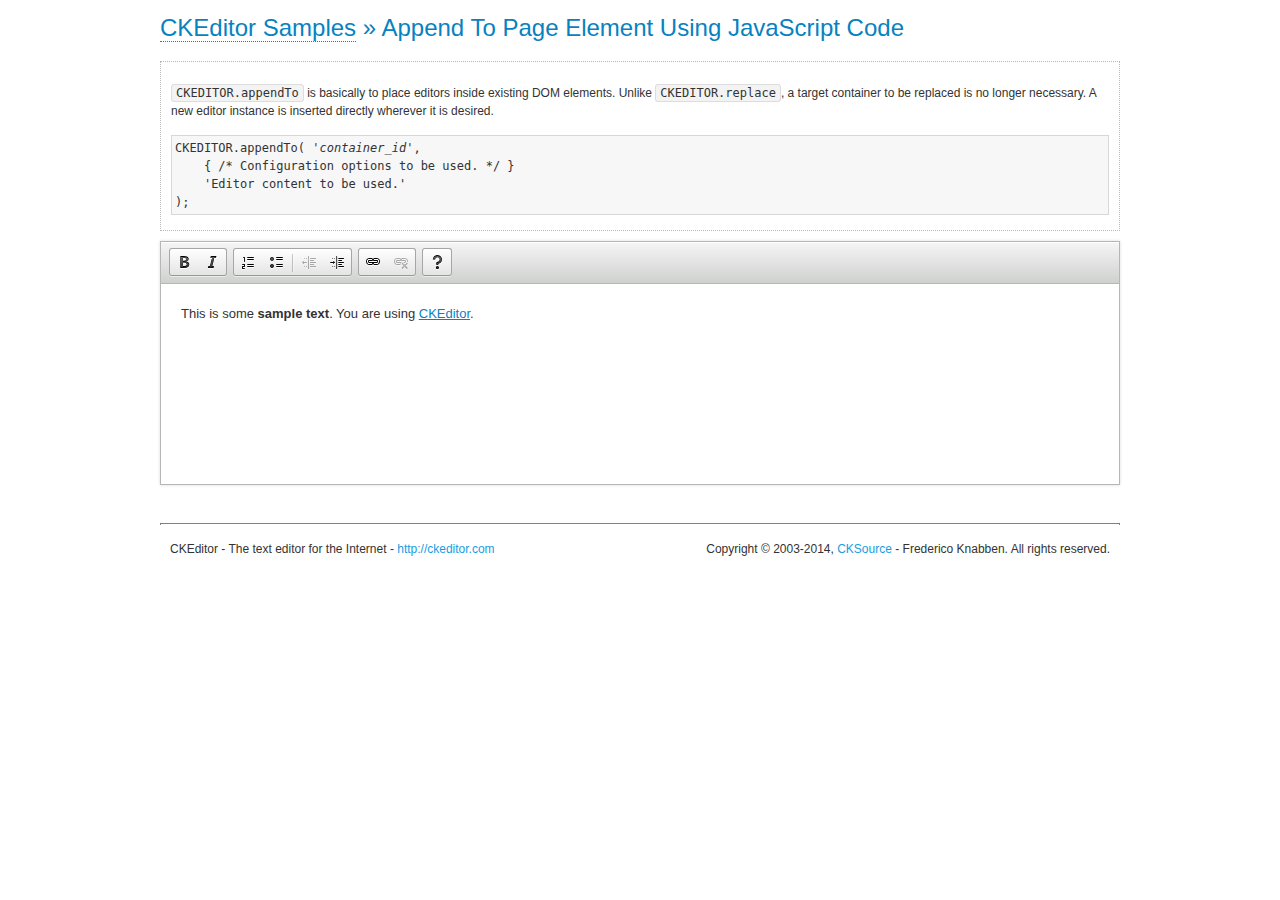
<file: js/ckeditor/samples/appendto.html>
<!DOCTYPE html>
<!--
Copyright (c) 2003-2014, CKSource - Frederico Knabben. All rights reserved.
For licensing, see LICENSE.md or http://ckeditor.com/license
-->
<html>
<head>
	<meta charset="utf-8">
	<title>CKEDITOR.appendTo &mdash; CKEditor Sample</title>
	<script src="../ckeditor.js"></script>
	<link rel="stylesheet" href="sample.css">
</head>
<body>
	<h1 class="samples">
		<a href="index.html">CKEditor Samples</a> &raquo; Append To Page Element Using JavaScript Code
	</h1>
	<div id="section1">
		<div class="description">
			<p>
				<code>CKEDITOR.appendTo</code> is basically to place editors
				inside existing DOM elements. Unlike <code>CKEDITOR.replace</code>,
				a target container to be replaced is no longer necessary. A new editor
				instance is inserted directly wherever it is desired.
			</p>
<pre class="samples">CKEDITOR.appendTo( '<em>container_id</em>',
	{ /* Configuration options to be used. */ }
	'Editor content to be used.'
);</pre>
		</div>
		<script>

			// This call can be placed at any point after the
			// <textarea>, or inside a <head><script> in a
			// window.onload event handler.

			// Replace the <textarea id="editor"> with an CKEditor
			// instance, using default configurations.
			CKEDITOR.appendTo( 'section1',
				null,
				'<p>This is some <strong>sample text</strong>. You are using <a href="http://ckeditor.com/">CKEditor</a>.</p>'
			);

		</script>
	</div>
	<br>
	<div id="footer">
		<hr>
		<p>
			CKEditor - The text editor for the Internet - <a class="samples" href="http://ckeditor.com/">http://ckeditor.com</a>
		</p>
		<p id="copy">
			Copyright &copy; 2003-2014, <a class="samples" href="http://cksource.com/">CKSource</a> - Frederico
			Knabben. All rights reserved.
		</p>
	</div>
</body>
</html>
</file>
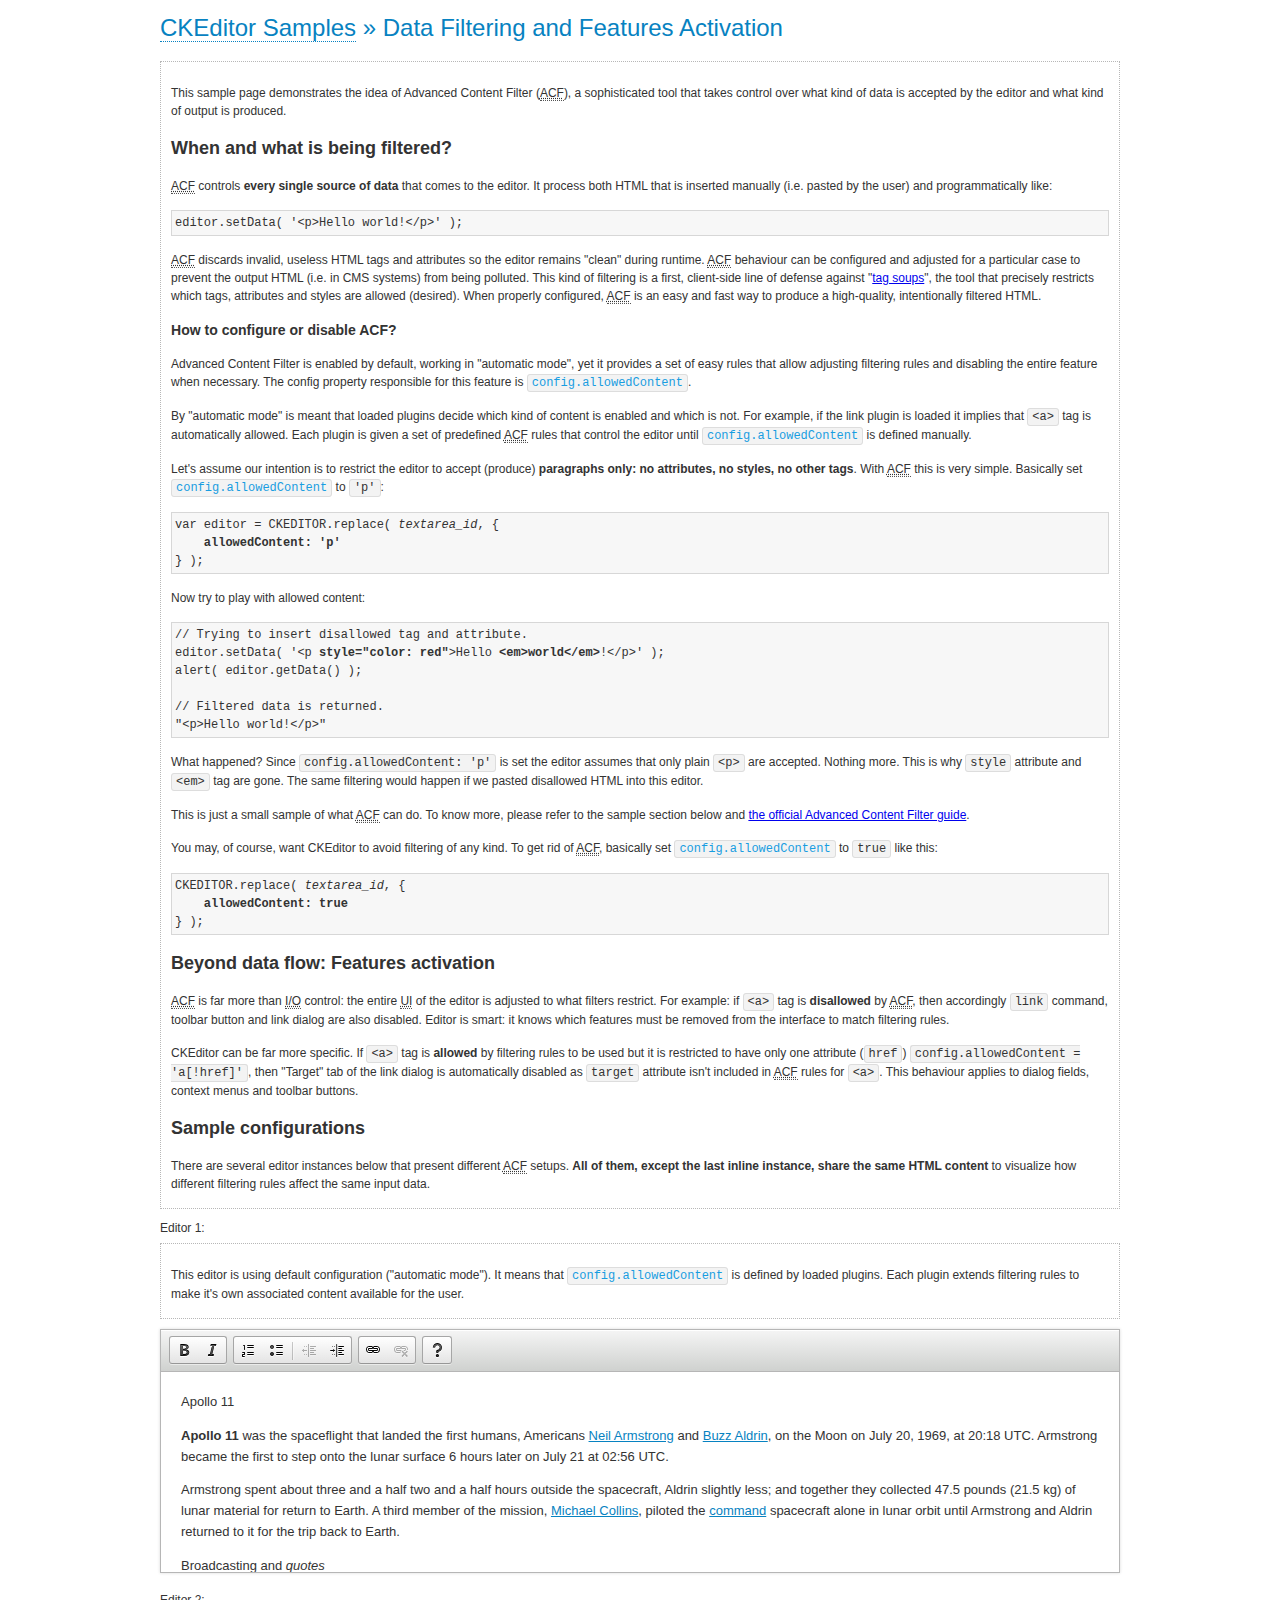
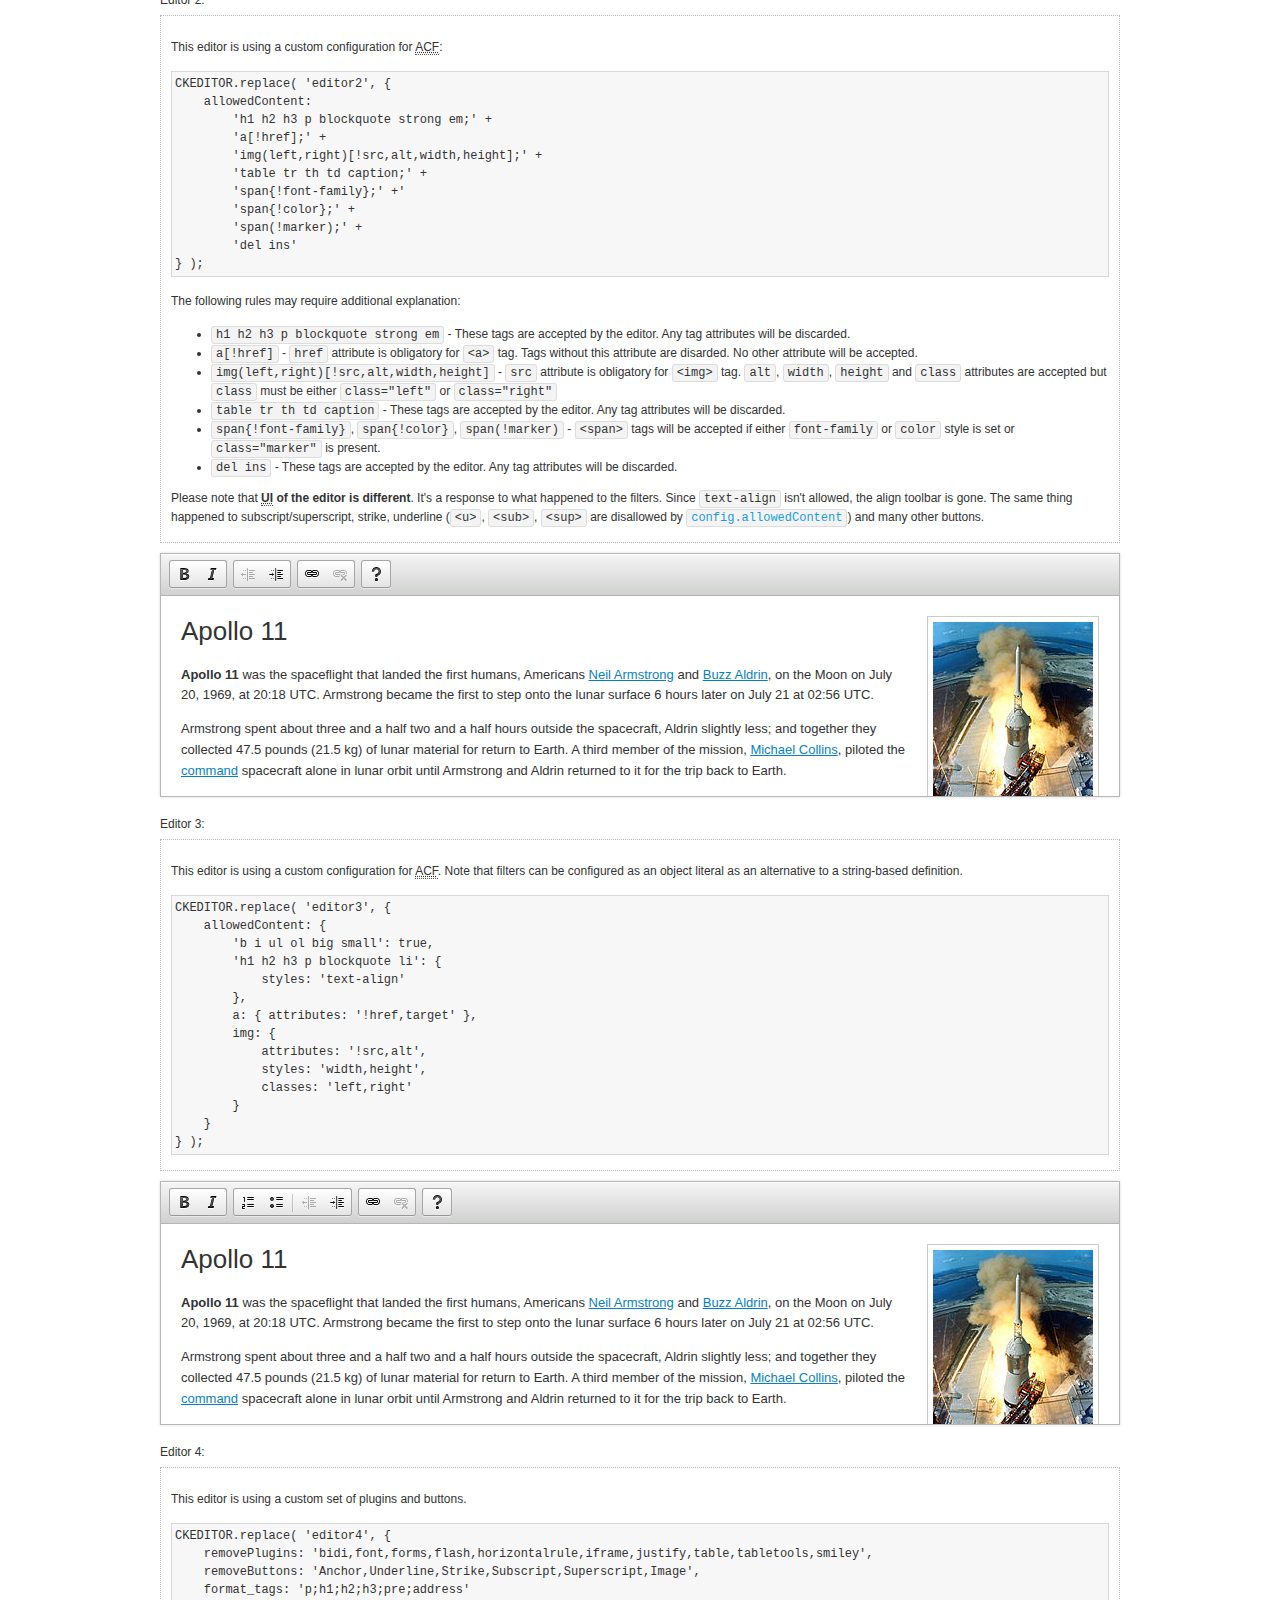
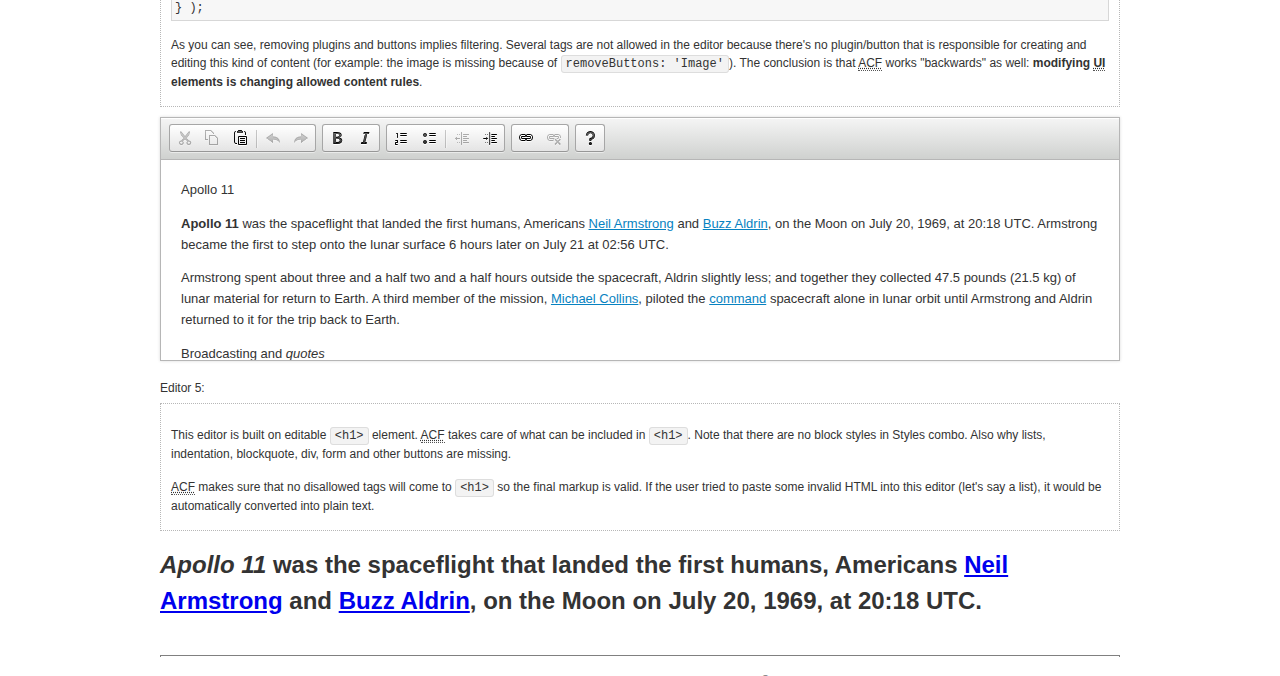
<file: js/ckeditor/samples/datafiltering.html>
<!DOCTYPE html>
<!--
Copyright (c) 2003-2014, CKSource - Frederico Knabben. All rights reserved.
For licensing, see LICENSE.md or http://ckeditor.com/license
-->
<html>
<head>
	<meta charset="utf-8">
	<title>Data Filtering &mdash; CKEditor Sample</title>
	<script src="../ckeditor.js"></script>
	<link rel="stylesheet" href="sample.css">
	<script>
		// Remove advanced tabs for all editors.
		CKEDITOR.config.removeDialogTabs = 'image:advanced;link:advanced;flash:advanced;creatediv:advanced;editdiv:advanced';
	</script>
</head>
<body>
	<h1 class="samples">
		<a href="index.html">CKEditor Samples</a> &raquo; Data Filtering and Features Activation
	</h1>
	<div class="description">
		<p>
			This sample page demonstrates the idea of Advanced Content Filter
			(<abbr title="Advanced Content Filter">ACF</abbr>), a sophisticated
			tool that takes control over what kind of data is accepted by the editor and what
			kind of output is produced.
		</p>
		<h2>When and what is being filtered?</h2>
		<p>
			<abbr title="Advanced Content Filter">ACF</abbr> controls
			<strong>every single source of data</strong> that comes to the editor.
			It process both HTML that is inserted manually (i.e. pasted by the user)
			and programmatically like:
		</p>
<pre class="samples">
editor.setData( '&lt;p&gt;Hello world!&lt;/p&gt;' );
</pre>
		<p>
			<abbr title="Advanced Content Filter">ACF</abbr> discards invalid,
			useless HTML tags and attributes so the editor remains "clean" during
			runtime. <abbr title="Advanced Content Filter">ACF</abbr> behaviour
			can be configured and adjusted for a particular case to prevent the
			output HTML (i.e. in CMS systems) from being polluted.

			This kind of filtering is a first, client-side line of defense
			against "<a href="http://en.wikipedia.org/wiki/Tag_soup">tag soups</a>",
			the tool that precisely restricts which tags, attributes and styles
			are allowed (desired). When properly configured, <abbr title="Advanced Content Filter">ACF</abbr>
			is an easy and fast way to produce a high-quality, intentionally filtered HTML.
		</p>

		<h3>How to configure or disable ACF?</h3>
		<p>
			Advanced Content Filter is enabled by default, working in "automatic mode", yet
			it provides a set of easy rules that allow adjusting filtering rules
			and disabling the entire feature when necessary. The config property
			responsible for this feature is <code><a class="samples"
			href="http://docs.ckeditor.com/#!/api/CKEDITOR.config-cfg-allowedContent">config.allowedContent</a></code>.
		</p>
		<p>
			By "automatic mode" is meant that loaded plugins decide which kind
			of content is enabled and which is not. For example, if the link
			plugin is loaded it implies that <code>&lt;a&gt;</code> tag is
			automatically allowed. Each plugin is given a set
			of predefined <abbr title="Advanced Content Filter">ACF</abbr> rules
			that control the editor until <code><a class="samples"
			href="http://docs.ckeditor.com/#!/api/CKEDITOR.config-cfg-allowedContent">
			config.allowedContent</a></code>
			is defined manually.
		</p>
		<p>
			Let's assume our intention is to restrict the editor to accept (produce) <strong>paragraphs
			only: no attributes, no styles, no other tags</strong>.
			With <abbr title="Advanced Content Filter">ACF</abbr>
			this is very simple. Basically set <code><a class="samples"
			href="http://docs.ckeditor.com/#!/api/CKEDITOR.config-cfg-allowedContent">
			config.allowedContent</a></code> to <code>'p'</code>:
		</p>
<pre class="samples">
var editor = CKEDITOR.replace( <em>textarea_id</em>, {
	<strong>allowedContent: 'p'</strong>
} );
</pre>
		<p>
			Now try to play with allowed content:
		</p>
<pre class="samples">
// Trying to insert disallowed tag and attribute.
editor.setData( '&lt;p <strong>style="color: red"</strong>&gt;Hello <strong>&lt;em&gt;world&lt;/em&gt;</strong>!&lt;/p&gt;' );
alert( editor.getData() );

// Filtered data is returned.
"&lt;p&gt;Hello world!&lt;/p&gt;"
</pre>
		<p>
			What happened? Since <code>config.allowedContent: 'p'</code> is set the editor assumes
			that only plain <code>&lt;p&gt;</code> are accepted. Nothing more. This is why
			<code>style</code> attribute and <code>&lt;em&gt;</code> tag are gone. The same
			filtering would happen if we pasted disallowed HTML into this editor.
		</p>
		<p>
			This is just a small sample of what <abbr title="Advanced Content Filter">ACF</abbr>
			can do. To know more, please refer to the sample section below and
			<a href="http://docs.ckeditor.com/#!/guide/dev_advanced_content_filter">the official Advanced Content Filter guide</a>.
		</p>
		<p>
			You may, of course, want CKEditor to avoid filtering of any kind.
			To get rid of <abbr title="Advanced Content Filter">ACF</abbr>,
			basically set <code><a class="samples"
			href="http://docs.ckeditor.com/#!/api/CKEDITOR.config-cfg-allowedContent">
			config.allowedContent</a></code> to <code>true</code> like this:
		</p>
<pre class="samples">
CKEDITOR.replace( <em>textarea_id</em>, {
	<strong>allowedContent: true</strong>
} );
</pre>

		<h2>Beyond data flow: Features activation</h2>
		<p>
			<abbr title="Advanced Content Filter">ACF</abbr> is far more than
			<abbr title="Input/Output">I/O</abbr> control: the entire
			<abbr title="User Interface">UI</abbr> of the editor is adjusted to what
			filters restrict. For example: if <code>&lt;a&gt;</code> tag is
			<strong>disallowed</strong>
			by <abbr title="Advanced Content Filter">ACF</abbr>,
			then accordingly <code>link</code> command, toolbar button and link dialog
			are also disabled. Editor is smart: it knows which features must be
			removed from the interface to match filtering rules.
		</p>
		<p>
			CKEditor can be far more specific. If <code>&lt;a&gt;</code> tag is
			<strong>allowed</strong> by filtering rules to be used but it is restricted
			to have only one attribute (<code>href</code>)
			<code>config.allowedContent = 'a[!href]'</code>, then
			"Target" tab of the link dialog is automatically disabled as <code>target</code>
			attribute isn't included in <abbr title="Advanced Content Filter">ACF</abbr> rules
			for <code>&lt;a&gt;</code>. This behaviour applies to dialog fields, context
			menus and toolbar buttons.
		</p>

		<h2>Sample configurations</h2>
		<p>
			There are several editor instances below that present different
			<abbr title="Advanced Content Filter">ACF</abbr> setups. <strong>All of them,
			except the last inline instance, share the same HTML content</strong> to visualize
			how different filtering rules affect the same input data.
		</p>
	</div>

	<div>
		<label for="editor1">
			Editor 1:
		</label>
		<div class="description">
			<p>
				This editor is using default configuration ("automatic mode"). It means that
				<code><a class="samples"
				href="http://docs.ckeditor.com/#!/api/CKEDITOR.config-cfg-allowedContent">
				config.allowedContent</a></code> is defined by loaded plugins.
				Each plugin extends filtering rules to make it's own associated content
				available for the user.
			</p>
		</div>
		<textarea cols="80" id="editor1" name="editor1" rows="10">
			&lt;h1&gt;&lt;img alt=&quot;Saturn V carrying Apollo 11&quot; class=&quot;right&quot; src=&quot;assets/sample.jpg&quot;/&gt; Apollo 11&lt;/h1&gt; &lt;p&gt;&lt;b&gt;Apollo 11&lt;/b&gt; was the spaceflight that landed the first humans, Americans &lt;a href=&quot;http://en.wikipedia.org/wiki/Neil_Armstrong&quot; title=&quot;Neil Armstrong&quot;&gt;Neil Armstrong&lt;/a&gt; and &lt;a href=&quot;http://en.wikipedia.org/wiki/Buzz_Aldrin&quot; title=&quot;Buzz Aldrin&quot;&gt;Buzz Aldrin&lt;/a&gt;, on the Moon on July 20, 1969, at 20:18 UTC. Armstrong became the first to step onto the lunar surface 6 hours later on July 21 at 02:56 UTC.&lt;/p&gt; &lt;p&gt;Armstrong spent about &lt;s&gt;three and a half&lt;/s&gt; two and a half hours outside the spacecraft, Aldrin slightly less; and together they collected 47.5 pounds (21.5&amp;nbsp;kg) of lunar material for return to Earth. A third member of the mission, &lt;a href=&quot;http://en.wikipedia.org/wiki/Michael_Collins_(astronaut)&quot; title=&quot;Michael Collins (astronaut)&quot;&gt;Michael Collins&lt;/a&gt;, piloted the &lt;a href=&quot;http://en.wikipedia.org/wiki/Apollo_Command/Service_Module&quot; title=&quot;Apollo Command/Service Module&quot;&gt;command&lt;/a&gt; spacecraft alone in lunar orbit until Armstrong and Aldrin returned to it for the trip back to Earth.&lt;/p&gt; &lt;h2&gt;Broadcasting and &lt;em&gt;quotes&lt;/em&gt; &lt;a id=&quot;quotes&quot; name=&quot;quotes&quot;&gt;&lt;/a&gt;&lt;/h2&gt; &lt;p&gt;Broadcast on live TV to a world-wide audience, Armstrong stepped onto the lunar surface and described the event as:&lt;/p&gt; &lt;blockquote&gt;&lt;p&gt;One small step for [a] man, one giant leap for mankind.&lt;/p&gt;&lt;/blockquote&gt; &lt;p&gt;Apollo 11 effectively ended the &lt;a href=&quot;http://en.wikipedia.org/wiki/Space_Race&quot; title=&quot;Space Race&quot;&gt;Space Race&lt;/a&gt; and fulfilled a national goal proposed in 1961 by the late U.S. President &lt;a href=&quot;http://en.wikipedia.org/wiki/John_F._Kennedy&quot; title=&quot;John F. Kennedy&quot;&gt;John F. Kennedy&lt;/a&gt; in a speech before the United States Congress:&lt;/p&gt; &lt;blockquote&gt;&lt;p&gt;[...] before this decade is out, of landing a man on the Moon and returning him safely to the Earth.&lt;/p&gt;&lt;/blockquote&gt; &lt;h2&gt;Technical details &lt;a id=&quot;tech-details&quot; name=&quot;tech-details&quot;&gt;&lt;/a&gt;&lt;/h2&gt; &lt;table align=&quot;right&quot; border=&quot;1&quot; bordercolor=&quot;#ccc&quot; cellpadding=&quot;5&quot; cellspacing=&quot;0&quot; style=&quot;border-collapse:collapse;margin:10px 0 10px 15px;&quot;&gt; &lt;caption&gt;&lt;strong&gt;Mission crew&lt;/strong&gt;&lt;/caption&gt; &lt;thead&gt; &lt;tr&gt; &lt;th scope=&quot;col&quot;&gt;Position&lt;/th&gt; &lt;th scope=&quot;col&quot;&gt;Astronaut&lt;/th&gt; &lt;/tr&gt; &lt;/thead&gt; &lt;tbody&gt; &lt;tr&gt; &lt;td&gt;Commander&lt;/td&gt; &lt;td&gt;Neil A. Armstrong&lt;/td&gt; &lt;/tr&gt; &lt;tr&gt; &lt;td&gt;Command Module Pilot&lt;/td&gt; &lt;td&gt;Michael Collins&lt;/td&gt; &lt;/tr&gt; &lt;tr&gt; &lt;td&gt;Lunar Module Pilot&lt;/td&gt; &lt;td&gt;Edwin &amp;quot;Buzz&amp;quot; E. Aldrin, Jr.&lt;/td&gt; &lt;/tr&gt; &lt;/tbody&gt; &lt;/table&gt; &lt;p&gt;Launched by a &lt;strong&gt;Saturn V&lt;/strong&gt; rocket from &lt;a href=&quot;http://en.wikipedia.org/wiki/Kennedy_Space_Center&quot; title=&quot;Kennedy Space Center&quot;&gt;Kennedy Space Center&lt;/a&gt; in Merritt Island, Florida on July 16, Apollo 11 was the fifth manned mission of &lt;a href=&quot;http://en.wikipedia.org/wiki/NASA&quot; title=&quot;NASA&quot;&gt;NASA&lt;/a&gt;&amp;#39;s Apollo program. The Apollo spacecraft had three parts:&lt;/p&gt; &lt;ol&gt; &lt;li&gt;&lt;strong&gt;Command Module&lt;/strong&gt; with a cabin for the three astronauts which was the only part which landed back on Earth&lt;/li&gt; &lt;li&gt;&lt;strong&gt;Service Module&lt;/strong&gt; which supported the Command Module with propulsion, electrical power, oxygen and water&lt;/li&gt; &lt;li&gt;&lt;strong&gt;Lunar Module&lt;/strong&gt; for landing on the Moon.&lt;/li&gt; &lt;/ol&gt; &lt;p&gt;After being sent to the Moon by the Saturn V&amp;#39;s upper stage, the astronauts separated the spacecraft from it and travelled for three days until they entered into lunar orbit. Armstrong and Aldrin then moved into the Lunar Module and landed in the &lt;a href=&quot;http://en.wikipedia.org/wiki/Mare_Tranquillitatis&quot; title=&quot;Mare Tranquillitatis&quot;&gt;Sea of Tranquility&lt;/a&gt;. They stayed a total of about 21 and a half hours on the lunar surface. After lifting off in the upper part of the Lunar Module and rejoining Collins in the Command Module, they returned to Earth and landed in the &lt;a href=&quot;http://en.wikipedia.org/wiki/Pacific_Ocean&quot; title=&quot;Pacific Ocean&quot;&gt;Pacific Ocean&lt;/a&gt; on July 24.&lt;/p&gt; &lt;hr/&gt; &lt;p style=&quot;text-align: right;&quot;&gt;&lt;small&gt;Source: &lt;a href=&quot;http://en.wikipedia.org/wiki/Apollo_11&quot;&gt;Wikipedia.org&lt;/a&gt;&lt;/small&gt;&lt;/p&gt;
		</textarea>

		<script>

			CKEDITOR.replace( 'editor1' );

		</script>
	</div>

	<br>

	<div>
		<label for="editor2">
			Editor 2:
		</label>
		<div class="description">
			<p>
				This editor is using a custom configuration for
				<abbr title="Advanced Content Filter">ACF</abbr>:
			</p>
<pre class="samples">
CKEDITOR.replace( 'editor2', {
	allowedContent:
		'h1 h2 h3 p blockquote strong em;' +
		'a[!href];' +
		'img(left,right)[!src,alt,width,height];' +
		'table tr th td caption;' +
		'span{!font-family};' +'
		'span{!color};' +
		'span(!marker);' +
		'del ins'
} );
</pre>
			<p>
				The following rules may require additional explanation:
			</p>
			<ul>
				<li>
					<code>h1 h2 h3 p blockquote strong em</code> - These tags
					are accepted by the editor. Any tag attributes will be discarded.
				</li>
				<li>
					<code>a[!href]</code> - <code>href</code> attribute is obligatory
					for <code>&lt;a&gt;</code> tag. Tags without this attribute
					are disarded. No other attribute will be accepted.
				</li>
				<li>
					<code>img(left,right)[!src,alt,width,height]</code> - <code>src</code>
					attribute is obligatory for <code>&lt;img&gt;</code> tag.
					<code>alt</code>, <code>width</code>, <code>height</code>
					and <code>class</code> attributes are accepted but
					<code>class</code> must be either <code>class="left"</code>
					or <code>class="right"</code>
				</li>
				<li>
					<code>table tr th td caption</code> - These tags
					are accepted by the editor. Any tag attributes will be discarded.
				</li>
				<li>
					<code>span{!font-family}</code>, <code>span{!color}</code>,
					<code>span(!marker)</code> - <code>&lt;span&gt;</code> tags
					will be accepted if either <code>font-family</code> or
					<code>color</code> style is set or <code>class="marker"</code>
					is present.
				</li>
				<li>
					<code>del ins</code> - These tags
					are accepted by the editor. Any tag attributes will be discarded.
				</li>
			</ul>
			<p>
				Please note that <strong><abbr title="User Interface">UI</abbr> of the
				editor is different</strong>. It's a response to what happened to the filters.
				Since <code>text-align</code> isn't allowed, the align toolbar is gone.
				The same thing happened to subscript/superscript, strike, underline
				(<code>&lt;u&gt;</code>, <code>&lt;sub&gt;</code>, <code>&lt;sup&gt;</code>
				are disallowed by <code><a class="samples"
				href="http://docs.ckeditor.com/#!/api/CKEDITOR.config-cfg-allowedContent">
				config.allowedContent</a></code>) and many other buttons.
			</p>
		</div>
		<textarea cols="80" id="editor2" name="editor2" rows="10">
			&lt;h1&gt;&lt;img alt=&quot;Saturn V carrying Apollo 11&quot; class=&quot;right&quot; src=&quot;assets/sample.jpg&quot;/&gt; Apollo 11&lt;/h1&gt; &lt;p&gt;&lt;b&gt;Apollo 11&lt;/b&gt; was the spaceflight that landed the first humans, Americans &lt;a href=&quot;http://en.wikipedia.org/wiki/Neil_Armstrong&quot; title=&quot;Neil Armstrong&quot;&gt;Neil Armstrong&lt;/a&gt; and &lt;a href=&quot;http://en.wikipedia.org/wiki/Buzz_Aldrin&quot; title=&quot;Buzz Aldrin&quot;&gt;Buzz Aldrin&lt;/a&gt;, on the Moon on July 20, 1969, at 20:18 UTC. Armstrong became the first to step onto the lunar surface 6 hours later on July 21 at 02:56 UTC.&lt;/p&gt; &lt;p&gt;Armstrong spent about &lt;s&gt;three and a half&lt;/s&gt; two and a half hours outside the spacecraft, Aldrin slightly less; and together they collected 47.5 pounds (21.5&amp;nbsp;kg) of lunar material for return to Earth. A third member of the mission, &lt;a href=&quot;http://en.wikipedia.org/wiki/Michael_Collins_(astronaut)&quot; title=&quot;Michael Collins (astronaut)&quot;&gt;Michael Collins&lt;/a&gt;, piloted the &lt;a href=&quot;http://en.wikipedia.org/wiki/Apollo_Command/Service_Module&quot; title=&quot;Apollo Command/Service Module&quot;&gt;command&lt;/a&gt; spacecraft alone in lunar orbit until Armstrong and Aldrin returned to it for the trip back to Earth.&lt;/p&gt; &lt;h2&gt;Broadcasting and &lt;em&gt;quotes&lt;/em&gt; &lt;a id=&quot;quotes&quot; name=&quot;quotes&quot;&gt;&lt;/a&gt;&lt;/h2&gt; &lt;p&gt;Broadcast on live TV to a world-wide audience, Armstrong stepped onto the lunar surface and described the event as:&lt;/p&gt; &lt;blockquote&gt;&lt;p&gt;One small step for [a] man, one giant leap for mankind.&lt;/p&gt;&lt;/blockquote&gt; &lt;p&gt;Apollo 11 effectively ended the &lt;a href=&quot;http://en.wikipedia.org/wiki/Space_Race&quot; title=&quot;Space Race&quot;&gt;Space Race&lt;/a&gt; and fulfilled a national goal proposed in 1961 by the late U.S. President &lt;a href=&quot;http://en.wikipedia.org/wiki/John_F._Kennedy&quot; title=&quot;John F. Kennedy&quot;&gt;John F. Kennedy&lt;/a&gt; in a speech before the United States Congress:&lt;/p&gt; &lt;blockquote&gt;&lt;p&gt;[...] before this decade is out, of landing a man on the Moon and returning him safely to the Earth.&lt;/p&gt;&lt;/blockquote&gt; &lt;h2&gt;Technical details &lt;a id=&quot;tech-details&quot; name=&quot;tech-details&quot;&gt;&lt;/a&gt;&lt;/h2&gt; &lt;table align=&quot;right&quot; border=&quot;1&quot; bordercolor=&quot;#ccc&quot; cellpadding=&quot;5&quot; cellspacing=&quot;0&quot; style=&quot;border-collapse:collapse;margin:10px 0 10px 15px;&quot;&gt; &lt;caption&gt;&lt;strong&gt;Mission crew&lt;/strong&gt;&lt;/caption&gt; &lt;thead&gt; &lt;tr&gt; &lt;th scope=&quot;col&quot;&gt;Position&lt;/th&gt; &lt;th scope=&quot;col&quot;&gt;Astronaut&lt;/th&gt; &lt;/tr&gt; &lt;/thead&gt; &lt;tbody&gt; &lt;tr&gt; &lt;td&gt;Commander&lt;/td&gt; &lt;td&gt;Neil A. Armstrong&lt;/td&gt; &lt;/tr&gt; &lt;tr&gt; &lt;td&gt;Command Module Pilot&lt;/td&gt; &lt;td&gt;Michael Collins&lt;/td&gt; &lt;/tr&gt; &lt;tr&gt; &lt;td&gt;Lunar Module Pilot&lt;/td&gt; &lt;td&gt;Edwin &amp;quot;Buzz&amp;quot; E. Aldrin, Jr.&lt;/td&gt; &lt;/tr&gt; &lt;/tbody&gt; &lt;/table&gt; &lt;p&gt;Launched by a &lt;strong&gt;Saturn V&lt;/strong&gt; rocket from &lt;a href=&quot;http://en.wikipedia.org/wiki/Kennedy_Space_Center&quot; title=&quot;Kennedy Space Center&quot;&gt;Kennedy Space Center&lt;/a&gt; in Merritt Island, Florida on July 16, Apollo 11 was the fifth manned mission of &lt;a href=&quot;http://en.wikipedia.org/wiki/NASA&quot; title=&quot;NASA&quot;&gt;NASA&lt;/a&gt;&amp;#39;s Apollo program. The Apollo spacecraft had three parts:&lt;/p&gt; &lt;ol&gt; &lt;li&gt;&lt;strong&gt;Command Module&lt;/strong&gt; with a cabin for the three astronauts which was the only part which landed back on Earth&lt;/li&gt; &lt;li&gt;&lt;strong&gt;Service Module&lt;/strong&gt; which supported the Command Module with propulsion, electrical power, oxygen and water&lt;/li&gt; &lt;li&gt;&lt;strong&gt;Lunar Module&lt;/strong&gt; for landing on the Moon.&lt;/li&gt; &lt;/ol&gt; &lt;p&gt;After being sent to the Moon by the Saturn V&amp;#39;s upper stage, the astronauts separated the spacecraft from it and travelled for three days until they entered into lunar orbit. Armstrong and Aldrin then moved into the Lunar Module and landed in the &lt;a href=&quot;http://en.wikipedia.org/wiki/Mare_Tranquillitatis&quot; title=&quot;Mare Tranquillitatis&quot;&gt;Sea of Tranquility&lt;/a&gt;. They stayed a total of about 21 and a half hours on the lunar surface. After lifting off in the upper part of the Lunar Module and rejoining Collins in the Command Module, they returned to Earth and landed in the &lt;a href=&quot;http://en.wikipedia.org/wiki/Pacific_Ocean&quot; title=&quot;Pacific Ocean&quot;&gt;Pacific Ocean&lt;/a&gt; on July 24.&lt;/p&gt; &lt;hr/&gt; &lt;p style=&quot;text-align: right;&quot;&gt;&lt;small&gt;Source: &lt;a href=&quot;http://en.wikipedia.org/wiki/Apollo_11&quot;&gt;Wikipedia.org&lt;/a&gt;&lt;/small&gt;&lt;/p&gt;
		</textarea>
		<script>

			CKEDITOR.replace( 'editor2', {
				allowedContent:
					'h1 h2 h3 p blockquote strong em;' +
					'a[!href];' +
					'img(left,right)[!src,alt,width,height];' +
					'table tr th td caption;' +
					'span{!font-family};' +
					'span{!color};' +
					'span(!marker);' +
					'del ins'
			} );

		</script>
	</div>

	<br>

	<div>
		<label for="editor3">
			Editor 3:
		</label>
		<div class="description">
			<p>
				This editor is using a custom configuration for
				<abbr title="Advanced Content Filter">ACF</abbr>.
				Note that filters can be configured as an object literal
				as an alternative to a string-based definition.
			</p>
<pre class="samples">
CKEDITOR.replace( 'editor3', {
	allowedContent: {
		'b i ul ol big small': true,
		'h1 h2 h3 p blockquote li': {
			styles: 'text-align'
		},
		a: { attributes: '!href,target' },
		img: {
			attributes: '!src,alt',
			styles: 'width,height',
			classes: 'left,right'
		}
	}
} );
</pre>
		</div>
		<textarea cols="80" id="editor3" name="editor3" rows="10">
			&lt;h1&gt;&lt;img alt=&quot;Saturn V carrying Apollo 11&quot; class=&quot;right&quot; src=&quot;assets/sample.jpg&quot;/&gt; Apollo 11&lt;/h1&gt; &lt;p&gt;&lt;b&gt;Apollo 11&lt;/b&gt; was the spaceflight that landed the first humans, Americans &lt;a href=&quot;http://en.wikipedia.org/wiki/Neil_Armstrong&quot; title=&quot;Neil Armstrong&quot;&gt;Neil Armstrong&lt;/a&gt; and &lt;a href=&quot;http://en.wikipedia.org/wiki/Buzz_Aldrin&quot; title=&quot;Buzz Aldrin&quot;&gt;Buzz Aldrin&lt;/a&gt;, on the Moon on July 20, 1969, at 20:18 UTC. Armstrong became the first to step onto the lunar surface 6 hours later on July 21 at 02:56 UTC.&lt;/p&gt; &lt;p&gt;Armstrong spent about &lt;s&gt;three and a half&lt;/s&gt; two and a half hours outside the spacecraft, Aldrin slightly less; and together they collected 47.5 pounds (21.5&amp;nbsp;kg) of lunar material for return to Earth. A third member of the mission, &lt;a href=&quot;http://en.wikipedia.org/wiki/Michael_Collins_(astronaut)&quot; title=&quot;Michael Collins (astronaut)&quot;&gt;Michael Collins&lt;/a&gt;, piloted the &lt;a href=&quot;http://en.wikipedia.org/wiki/Apollo_Command/Service_Module&quot; title=&quot;Apollo Command/Service Module&quot;&gt;command&lt;/a&gt; spacecraft alone in lunar orbit until Armstrong and Aldrin returned to it for the trip back to Earth.&lt;/p&gt; &lt;h2&gt;Broadcasting and &lt;em&gt;quotes&lt;/em&gt; &lt;a id=&quot;quotes&quot; name=&quot;quotes&quot;&gt;&lt;/a&gt;&lt;/h2&gt; &lt;p&gt;Broadcast on live TV to a world-wide audience, Armstrong stepped onto the lunar surface and described the event as:&lt;/p&gt; &lt;blockquote&gt;&lt;p&gt;One small step for [a] man, one giant leap for mankind.&lt;/p&gt;&lt;/blockquote&gt; &lt;p&gt;Apollo 11 effectively ended the &lt;a href=&quot;http://en.wikipedia.org/wiki/Space_Race&quot; title=&quot;Space Race&quot;&gt;Space Race&lt;/a&gt; and fulfilled a national goal proposed in 1961 by the late U.S. President &lt;a href=&quot;http://en.wikipedia.org/wiki/John_F._Kennedy&quot; title=&quot;John F. Kennedy&quot;&gt;John F. Kennedy&lt;/a&gt; in a speech before the United States Congress:&lt;/p&gt; &lt;blockquote&gt;&lt;p&gt;[...] before this decade is out, of landing a man on the Moon and returning him safely to the Earth.&lt;/p&gt;&lt;/blockquote&gt; &lt;h2&gt;Technical details &lt;a id=&quot;tech-details&quot; name=&quot;tech-details&quot;&gt;&lt;/a&gt;&lt;/h2&gt; &lt;table align=&quot;right&quot; border=&quot;1&quot; bordercolor=&quot;#ccc&quot; cellpadding=&quot;5&quot; cellspacing=&quot;0&quot; style=&quot;border-collapse:collapse;margin:10px 0 10px 15px;&quot;&gt; &lt;caption&gt;&lt;strong&gt;Mission crew&lt;/strong&gt;&lt;/caption&gt; &lt;thead&gt; &lt;tr&gt; &lt;th scope=&quot;col&quot;&gt;Position&lt;/th&gt; &lt;th scope=&quot;col&quot;&gt;Astronaut&lt;/th&gt; &lt;/tr&gt; &lt;/thead&gt; &lt;tbody&gt; &lt;tr&gt; &lt;td&gt;Commander&lt;/td&gt; &lt;td&gt;Neil A. Armstrong&lt;/td&gt; &lt;/tr&gt; &lt;tr&gt; &lt;td&gt;Command Module Pilot&lt;/td&gt; &lt;td&gt;Michael Collins&lt;/td&gt; &lt;/tr&gt; &lt;tr&gt; &lt;td&gt;Lunar Module Pilot&lt;/td&gt; &lt;td&gt;Edwin &amp;quot;Buzz&amp;quot; E. Aldrin, Jr.&lt;/td&gt; &lt;/tr&gt; &lt;/tbody&gt; &lt;/table&gt; &lt;p&gt;Launched by a &lt;strong&gt;Saturn V&lt;/strong&gt; rocket from &lt;a href=&quot;http://en.wikipedia.org/wiki/Kennedy_Space_Center&quot; title=&quot;Kennedy Space Center&quot;&gt;Kennedy Space Center&lt;/a&gt; in Merritt Island, Florida on July 16, Apollo 11 was the fifth manned mission of &lt;a href=&quot;http://en.wikipedia.org/wiki/NASA&quot; title=&quot;NASA&quot;&gt;NASA&lt;/a&gt;&amp;#39;s Apollo program. The Apollo spacecraft had three parts:&lt;/p&gt; &lt;ol&gt; &lt;li&gt;&lt;strong&gt;Command Module&lt;/strong&gt; with a cabin for the three astronauts which was the only part which landed back on Earth&lt;/li&gt; &lt;li&gt;&lt;strong&gt;Service Module&lt;/strong&gt; which supported the Command Module with propulsion, electrical power, oxygen and water&lt;/li&gt; &lt;li&gt;&lt;strong&gt;Lunar Module&lt;/strong&gt; for landing on the Moon.&lt;/li&gt; &lt;/ol&gt; &lt;p&gt;After being sent to the Moon by the Saturn V&amp;#39;s upper stage, the astronauts separated the spacecraft from it and travelled for three days until they entered into lunar orbit. Armstrong and Aldrin then moved into the Lunar Module and landed in the &lt;a href=&quot;http://en.wikipedia.org/wiki/Mare_Tranquillitatis&quot; title=&quot;Mare Tranquillitatis&quot;&gt;Sea of Tranquility&lt;/a&gt;. They stayed a total of about 21 and a half hours on the lunar surface. After lifting off in the upper part of the Lunar Module and rejoining Collins in the Command Module, they returned to Earth and landed in the &lt;a href=&quot;http://en.wikipedia.org/wiki/Pacific_Ocean&quot; title=&quot;Pacific Ocean&quot;&gt;Pacific Ocean&lt;/a&gt; on July 24.&lt;/p&gt; &lt;hr/&gt; &lt;p style=&quot;text-align: right;&quot;&gt;&lt;small&gt;Source: &lt;a href=&quot;http://en.wikipedia.org/wiki/Apollo_11&quot;&gt;Wikipedia.org&lt;/a&gt;&lt;/small&gt;&lt;/p&gt;
		</textarea>
		<script>

			CKEDITOR.replace( 'editor3', {
				allowedContent: {
					'b i ul ol big small': true,
					'h1 h2 h3 p blockquote li': {
						styles: 'text-align'
					},
					a: { attributes: '!href,target' },
					img: {
						attributes: '!src,alt',
						styles: 'width,height',
						classes: 'left,right'
					}
				}
			} );

		</script>
	</div>

	<br>

	<div>
		<label for="editor4">
			Editor 4:
		</label>
		<div class="description">
			<p>
				This editor is using a custom set of plugins and buttons.
			</p>
<pre class="samples">
CKEDITOR.replace( 'editor4', {
	removePlugins: 'bidi,font,forms,flash,horizontalrule,iframe,justify,table,tabletools,smiley',
	removeButtons: 'Anchor,Underline,Strike,Subscript,Superscript,Image',
	format_tags: 'p;h1;h2;h3;pre;address'
} );
</pre>
			<p>
				As you can see, removing plugins and buttons implies filtering.
				Several tags are not allowed in the editor because there's no
				plugin/button that is responsible for creating and editing this
				kind of content (for example: the image is missing because
				of <code>removeButtons: 'Image'</code>). The conclusion is that
				<abbr title="Advanced Content Filter">ACF</abbr> works "backwards"
				as well: <strong>modifying <abbr title="User Interface">UI</abbr>
				elements is changing allowed content rules</strong>.
			</p>
		</div>
		<textarea cols="80" id="editor4" name="editor4" rows="10">
			&lt;h1&gt;&lt;img alt=&quot;Saturn V carrying Apollo 11&quot; class=&quot;right&quot; src=&quot;assets/sample.jpg&quot;/&gt; Apollo 11&lt;/h1&gt; &lt;p&gt;&lt;b&gt;Apollo 11&lt;/b&gt; was the spaceflight that landed the first humans, Americans &lt;a href=&quot;http://en.wikipedia.org/wiki/Neil_Armstrong&quot; title=&quot;Neil Armstrong&quot;&gt;Neil Armstrong&lt;/a&gt; and &lt;a href=&quot;http://en.wikipedia.org/wiki/Buzz_Aldrin&quot; title=&quot;Buzz Aldrin&quot;&gt;Buzz Aldrin&lt;/a&gt;, on the Moon on July 20, 1969, at 20:18 UTC. Armstrong became the first to step onto the lunar surface 6 hours later on July 21 at 02:56 UTC.&lt;/p&gt; &lt;p&gt;Armstrong spent about &lt;s&gt;three and a half&lt;/s&gt; two and a half hours outside the spacecraft, Aldrin slightly less; and together they collected 47.5 pounds (21.5&amp;nbsp;kg) of lunar material for return to Earth. A third member of the mission, &lt;a href=&quot;http://en.wikipedia.org/wiki/Michael_Collins_(astronaut)&quot; title=&quot;Michael Collins (astronaut)&quot;&gt;Michael Collins&lt;/a&gt;, piloted the &lt;a href=&quot;http://en.wikipedia.org/wiki/Apollo_Command/Service_Module&quot; title=&quot;Apollo Command/Service Module&quot;&gt;command&lt;/a&gt; spacecraft alone in lunar orbit until Armstrong and Aldrin returned to it for the trip back to Earth.&lt;/p&gt; &lt;h2&gt;Broadcasting and &lt;em&gt;quotes&lt;/em&gt; &lt;a id=&quot;quotes&quot; name=&quot;quotes&quot;&gt;&lt;/a&gt;&lt;/h2&gt; &lt;p&gt;Broadcast on live TV to a world-wide audience, Armstrong stepped onto the lunar surface and described the event as:&lt;/p&gt; &lt;blockquote&gt;&lt;p&gt;One small step for [a] man, one giant leap for mankind.&lt;/p&gt;&lt;/blockquote&gt; &lt;p&gt;Apollo 11 effectively ended the &lt;a href=&quot;http://en.wikipedia.org/wiki/Space_Race&quot; title=&quot;Space Race&quot;&gt;Space Race&lt;/a&gt; and fulfilled a national goal proposed in 1961 by the late U.S. President &lt;a href=&quot;http://en.wikipedia.org/wiki/John_F._Kennedy&quot; title=&quot;John F. Kennedy&quot;&gt;John F. Kennedy&lt;/a&gt; in a speech before the United States Congress:&lt;/p&gt; &lt;blockquote&gt;&lt;p&gt;[...] before this decade is out, of landing a man on the Moon and returning him safely to the Earth.&lt;/p&gt;&lt;/blockquote&gt; &lt;h2&gt;Technical details &lt;a id=&quot;tech-details&quot; name=&quot;tech-details&quot;&gt;&lt;/a&gt;&lt;/h2&gt; &lt;table align=&quot;right&quot; border=&quot;1&quot; bordercolor=&quot;#ccc&quot; cellpadding=&quot;5&quot; cellspacing=&quot;0&quot; style=&quot;border-collapse:collapse;margin:10px 0 10px 15px;&quot;&gt; &lt;caption&gt;&lt;strong&gt;Mission crew&lt;/strong&gt;&lt;/caption&gt; &lt;thead&gt; &lt;tr&gt; &lt;th scope=&quot;col&quot;&gt;Position&lt;/th&gt; &lt;th scope=&quot;col&quot;&gt;Astronaut&lt;/th&gt; &lt;/tr&gt; &lt;/thead&gt; &lt;tbody&gt; &lt;tr&gt; &lt;td&gt;Commander&lt;/td&gt; &lt;td&gt;Neil A. Armstrong&lt;/td&gt; &lt;/tr&gt; &lt;tr&gt; &lt;td&gt;Command Module Pilot&lt;/td&gt; &lt;td&gt;Michael Collins&lt;/td&gt; &lt;/tr&gt; &lt;tr&gt; &lt;td&gt;Lunar Module Pilot&lt;/td&gt; &lt;td&gt;Edwin &amp;quot;Buzz&amp;quot; E. Aldrin, Jr.&lt;/td&gt; &lt;/tr&gt; &lt;/tbody&gt; &lt;/table&gt; &lt;p&gt;Launched by a &lt;strong&gt;Saturn V&lt;/strong&gt; rocket from &lt;a href=&quot;http://en.wikipedia.org/wiki/Kennedy_Space_Center&quot; title=&quot;Kennedy Space Center&quot;&gt;Kennedy Space Center&lt;/a&gt; in Merritt Island, Florida on July 16, Apollo 11 was the fifth manned mission of &lt;a href=&quot;http://en.wikipedia.org/wiki/NASA&quot; title=&quot;NASA&quot;&gt;NASA&lt;/a&gt;&amp;#39;s Apollo program. The Apollo spacecraft had three parts:&lt;/p&gt; &lt;ol&gt; &lt;li&gt;&lt;strong&gt;Command Module&lt;/strong&gt; with a cabin for the three astronauts which was the only part which landed back on Earth&lt;/li&gt; &lt;li&gt;&lt;strong&gt;Service Module&lt;/strong&gt; which supported the Command Module with propulsion, electrical power, oxygen and water&lt;/li&gt; &lt;li&gt;&lt;strong&gt;Lunar Module&lt;/strong&gt; for landing on the Moon.&lt;/li&gt; &lt;/ol&gt; &lt;p&gt;After being sent to the Moon by the Saturn V&amp;#39;s upper stage, the astronauts separated the spacecraft from it and travelled for three days until they entered into lunar orbit. Armstrong and Aldrin then moved into the Lunar Module and landed in the &lt;a href=&quot;http://en.wikipedia.org/wiki/Mare_Tranquillitatis&quot; title=&quot;Mare Tranquillitatis&quot;&gt;Sea of Tranquility&lt;/a&gt;. They stayed a total of about 21 and a half hours on the lunar surface. After lifting off in the upper part of the Lunar Module and rejoining Collins in the Command Module, they returned to Earth and landed in the &lt;a href=&quot;http://en.wikipedia.org/wiki/Pacific_Ocean&quot; title=&quot;Pacific Ocean&quot;&gt;Pacific Ocean&lt;/a&gt; on July 24.&lt;/p&gt; &lt;hr/&gt; &lt;p style=&quot;text-align: right;&quot;&gt;&lt;small&gt;Source: &lt;a href=&quot;http://en.wikipedia.org/wiki/Apollo_11&quot;&gt;Wikipedia.org&lt;/a&gt;&lt;/small&gt;&lt;/p&gt;
		</textarea>
		<script>

			CKEDITOR.replace( 'editor4', {
				removePlugins: 'bidi,div,font,forms,flash,horizontalrule,iframe,justify,table,tabletools,smiley',
				removeButtons: 'Anchor,Underline,Strike,Subscript,Superscript,Image',
				format_tags: 'p;h1;h2;h3;pre;address'
			} );

		</script>
	</div>

	<br>

	<div>
		<label for="editor5">
			Editor 5:
		</label>
		<div class="description">
			<p>
				This editor is built on editable <code>&lt;h1&gt;</code> element.
				<abbr title="Advanced Content Filter">ACF</abbr> takes care of
				what can be included in <code>&lt;h1&gt;</code>. Note that there
				are no block styles in Styles combo. Also why lists, indentation,
				blockquote, div, form and other buttons are missing.
			</p>
			<p>
				<abbr title="Advanced Content Filter">ACF</abbr> makes sure that
				no disallowed tags will come to <code>&lt;h1&gt;</code> so the final
				markup is valid. If the user tried to paste some invalid HTML
				into this editor (let's say a list), it would be automatically
				converted into plain text.
			</p>
		</div>
		<h1 id="editor5" contenteditable="true">
			<em>Apollo 11</em> was the spaceflight that landed the first humans, Americans <a href="http://en.wikipedia.org/wiki/Neil_Armstrong" title="Neil Armstrong">Neil Armstrong</a> and <a href="http://en.wikipedia.org/wiki/Buzz_Aldrin" title="Buzz Aldrin">Buzz Aldrin</a>, on the Moon on July 20, 1969, at 20:18 UTC.
		</h1>
	</div>

	<div id="footer">
		<hr>
		<p>
			CKEditor - The text editor for the Internet - <a class="samples" href="http://ckeditor.com/">http://ckeditor.com</a>
		</p>
		<p id="copy">
			Copyright &copy; 2003-2014, <a class="samples" href="http://cksource.com/">CKSource</a> - Frederico
			Knabben. All rights reserved.
		</p>
	</div>
</body>
</html>
</file>
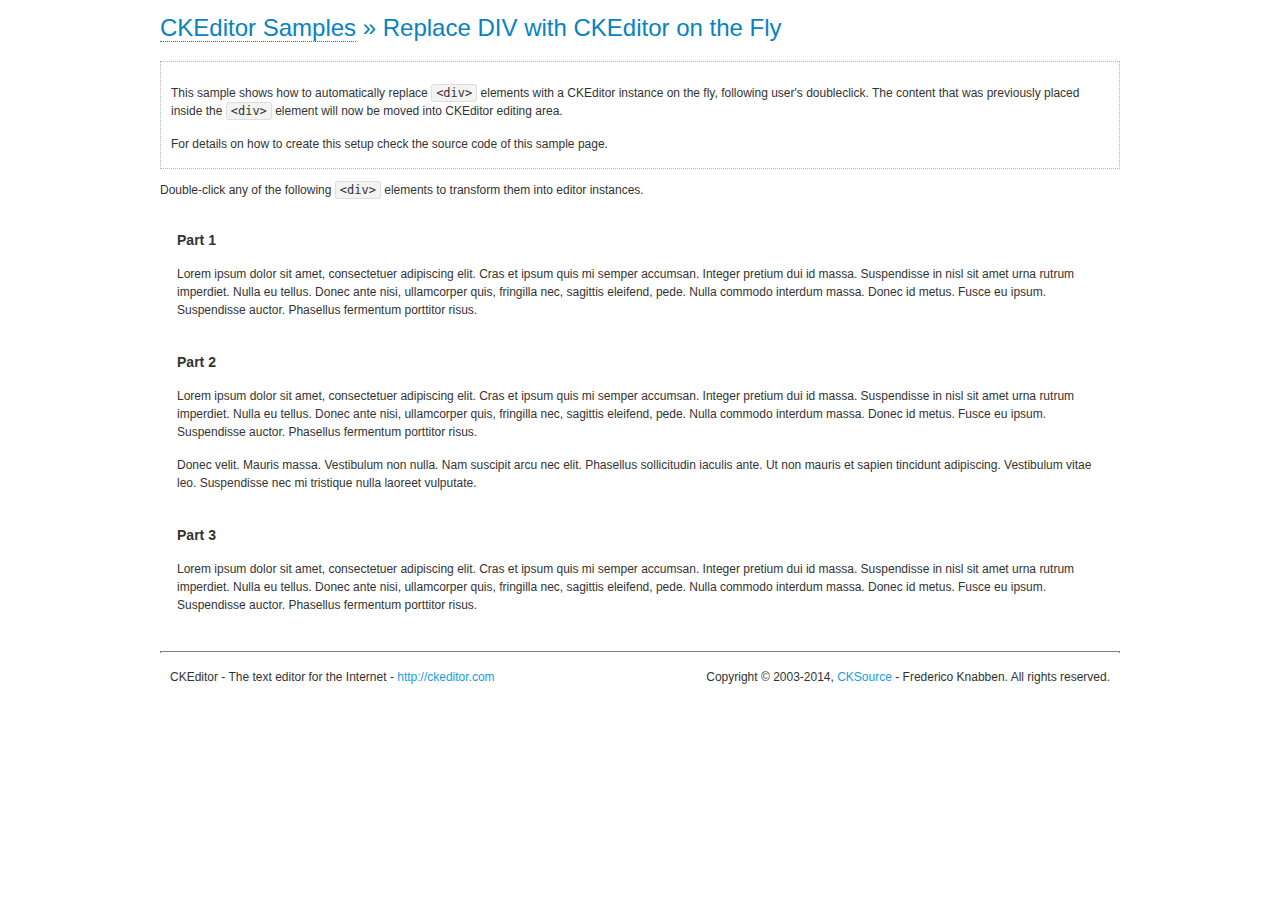
<file: js/ckeditor/samples/divreplace.html>
<!DOCTYPE html>
<!--
Copyright (c) 2003-2014, CKSource - Frederico Knabben. All rights reserved.
For licensing, see LICENSE.md or http://ckeditor.com/license
-->
<html>
<head>
	<meta charset="utf-8">
	<title>Replace DIV &mdash; CKEditor Sample</title>
	<script src="../ckeditor.js"></script>
	<link href="sample.css" rel="stylesheet">
	<style>

		div.editable
		{
			border: solid 2px transparent;
			padding-left: 15px;
			padding-right: 15px;
		}

		div.editable:hover
		{
			border-color: black;
		}

	</style>
	<script>

		// Uncomment the following code to test the "Timeout Loading Method".
		// CKEDITOR.loadFullCoreTimeout = 5;

		window.onload = function() {
			// Listen to the double click event.
			if ( window.addEventListener )
				document.body.addEventListener( 'dblclick', onDoubleClick, false );
			else if ( window.attachEvent )
				document.body.attachEvent( 'ondblclick', onDoubleClick );

		};

		function onDoubleClick( ev ) {
			// Get the element which fired the event. This is not necessarily the
			// element to which the event has been attached.
			var element = ev.target || ev.srcElement;

			// Find out the div that holds this element.
			var name;

			do {
				element = element.parentNode;
			}
			while ( element && ( name = element.nodeName.toLowerCase() ) &&
				( name != 'div' || element.className.indexOf( 'editable' ) == -1 ) && name != 'body' );

			if ( name == 'div' && element.className.indexOf( 'editable' ) != -1 )
				replaceDiv( element );
		}

		var editor;

		function replaceDiv( div ) {
			if ( editor )
				editor.destroy();

			editor = CKEDITOR.replace( div );
		}

	</script>
</head>
<body>
	<h1 class="samples">
		<a href="index.html">CKEditor Samples</a> &raquo; Replace DIV with CKEditor on the Fly
	</h1>
	<div class="description">
		<p>
			This sample shows how to automatically replace <code>&lt;div&gt;</code> elements
			with a CKEditor instance on the fly, following user's doubleclick. The content
			that was previously placed inside the <code>&lt;div&gt;</code> element will now
			be moved into CKEditor editing area.
		</p>
		<p>
			For details on how to create this setup check the source code of this sample page.
		</p>
	</div>
	<p>
		Double-click any of the following <code>&lt;div&gt;</code> elements to transform them into
		editor instances.
	</p>
	<div class="editable">
		<h3>
			Part 1
		</h3>
		<p>
			Lorem ipsum dolor sit amet, consectetuer adipiscing elit. Cras et ipsum quis mi
			semper accumsan. Integer pretium dui id massa. Suspendisse in nisl sit amet urna
			rutrum imperdiet. Nulla eu tellus. Donec ante nisi, ullamcorper quis, fringilla
			nec, sagittis eleifend, pede. Nulla commodo interdum massa. Donec id metus. Fusce
			eu ipsum. Suspendisse auctor. Phasellus fermentum porttitor risus.
		</p>
	</div>
	<div class="editable">
		<h3>
			Part 2
		</h3>
		<p>
			Lorem ipsum dolor sit amet, consectetuer adipiscing elit. Cras et ipsum quis mi
			semper accumsan. Integer pretium dui id massa. Suspendisse in nisl sit amet urna
			rutrum imperdiet. Nulla eu tellus. Donec ante nisi, ullamcorper quis, fringilla
			nec, sagittis eleifend, pede. Nulla commodo interdum massa. Donec id metus. Fusce
			eu ipsum. Suspendisse auctor. Phasellus fermentum porttitor risus.
		</p>
		<p>
			Donec velit. Mauris massa. Vestibulum non nulla. Nam suscipit arcu nec elit. Phasellus
			sollicitudin iaculis ante. Ut non mauris et sapien tincidunt adipiscing. Vestibulum
			vitae leo. Suspendisse nec mi tristique nulla laoreet vulputate.
		</p>
	</div>
	<div class="editable">
		<h3>
			Part 3
		</h3>
		<p>
			Lorem ipsum dolor sit amet, consectetuer adipiscing elit. Cras et ipsum quis mi
			semper accumsan. Integer pretium dui id massa. Suspendisse in nisl sit amet urna
			rutrum imperdiet. Nulla eu tellus. Donec ante nisi, ullamcorper quis, fringilla
			nec, sagittis eleifend, pede. Nulla commodo interdum massa. Donec id metus. Fusce
			eu ipsum. Suspendisse auctor. Phasellus fermentum porttitor risus.
		</p>
	</div>
	<div id="footer">
		<hr>
		<p>
			CKEditor - The text editor for the Internet - <a class="samples" href="http://ckeditor.com/">http://ckeditor.com</a>
		</p>
		<p id="copy">
			Copyright &copy; 2003-2014, <a class="samples" href="http://cksource.com/">CKSource</a> - Frederico
			Knabben. All rights reserved.
		</p>
	</div>
</body>
</html>
</file>
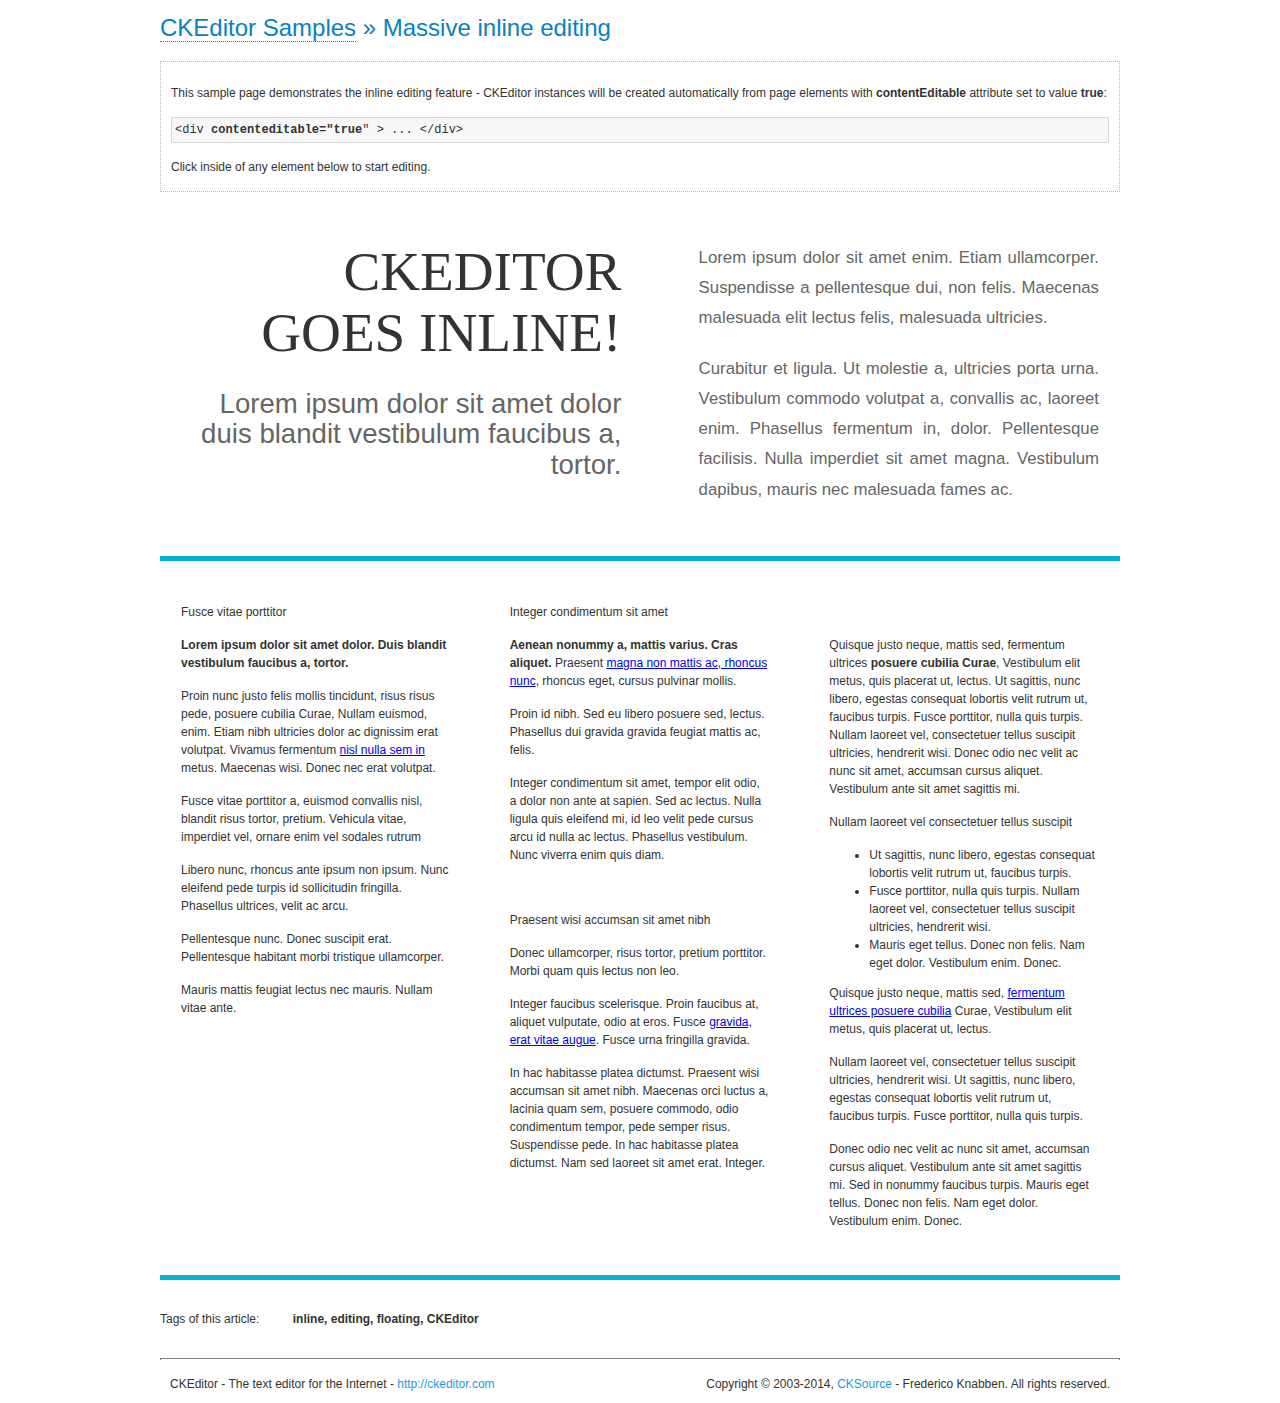
<file: js/ckeditor/samples/inlineall.html>
<!DOCTYPE html>
<!--
Copyright (c) 2003-2014, CKSource - Frederico Knabben. All rights reserved.
For licensing, see LICENSE.md or http://ckeditor.com/license
-->
<html>
<head>
	<meta charset="utf-8">
	<title>Massive inline editing &mdash; CKEditor Sample</title>
	<script src="../ckeditor.js"></script>
	<script>

		// This code is generally not necessary, but it is here to demonstrate
		// how to customize specific editor instances on the fly. This fits well
		// this demo because we have editable elements (like headers) that
		// require less features.

		// The "instanceCreated" event is fired for every editor instance created.
		CKEDITOR.on( 'instanceCreated', function( event ) {
			var editor = event.editor,
				element = editor.element;

			// Customize editors for headers and tag list.
			// These editors don't need features like smileys, templates, iframes etc.
			if ( element.is( 'h1', 'h2', 'h3' ) || element.getAttribute( 'id' ) == 'taglist' ) {
				// Customize the editor configurations on "configLoaded" event,
				// which is fired after the configuration file loading and
				// execution. This makes it possible to change the
				// configurations before the editor initialization takes place.
				editor.on( 'configLoaded', function() {

					// Remove unnecessary plugins to make the editor simpler.
					editor.config.removePlugins = 'colorbutton,find,flash,font,' +
						'forms,iframe,image,newpage,removeformat,' +
						'smiley,specialchar,stylescombo,templates';

					// Rearrange the layout of the toolbar.
					editor.config.toolbarGroups = [
						{ name: 'editing',		groups: [ 'basicstyles', 'links' ] },
						{ name: 'undo' },
						{ name: 'clipboard',	groups: [ 'selection', 'clipboard' ] },
						{ name: 'about' }
					];
				});
			}
		});

	</script>
	<link href="sample.css" rel="stylesheet">
	<style>

		/* The following styles are just to make the page look nice. */

		/* Workaround to show Arial Black in Firefox. */
		@font-face
		{
			font-family: 'arial-black';
			src: local('Arial Black');
		}

		*[contenteditable="true"]
		{
			padding: 10px;
		}

		#container
		{
			width: 960px;
			margin: 30px auto 0;
		}

		#header
		{
			overflow: hidden;
			padding: 0 0 30px;
			border-bottom: 5px solid #05B2D2;
			position: relative;
		}

		#headerLeft,
		#headerRight
		{
			width: 49%;
			overflow: hidden;
		}

		#headerLeft
		{
			float: left;
			padding: 10px 1px 1px;
		}

		#headerLeft h2,
		#headerLeft h3
		{
			text-align: right;
			margin: 0;
			overflow: hidden;
			font-weight: normal;
		}

		#headerLeft h2
		{
			font-family: "Arial Black",arial-black;
			font-size: 4.6em;
			line-height: 1.1;
			text-transform: uppercase;
		}

		#headerLeft h3
		{
			font-size: 2.3em;
			line-height: 1.1;
			margin: .2em 0 0;
			color: #666;
		}

		#headerRight
		{
			float: right;
			padding: 1px;
		}

		#headerRight p
		{
			line-height: 1.8;
			text-align: justify;
			margin: 0;
		}

		#headerRight p + p
		{
			margin-top: 20px;
		}

		#headerRight > div
		{
			padding: 20px;
			margin: 0 0 0 30px;
			font-size: 1.4em;
			color: #666;
		}

		#columns
		{
			color: #333;
			overflow: hidden;
			padding: 20px 0;
		}

		#columns > div
		{
			float: left;
			width: 33.3%;
		}

		#columns #column1 > div
		{
			margin-left: 1px;
		}

		#columns #column3 > div
		{
			margin-right: 1px;
		}

		#columns > div > div
		{
			margin: 0px 10px;
			padding: 10px 20px;
		}

		#columns blockquote
		{
			margin-left: 15px;
		}

		#tagLine
		{
			border-top: 5px solid #05B2D2;
			padding-top: 20px;
		}

		#taglist {
			display: inline-block;
			margin-left: 20px;
			font-weight: bold;
			margin: 0 0 0 20px;
		}

	</style>
</head>
<body>
<div>
	<h1 class="samples"><a href="index.html">CKEditor Samples</a> &raquo; Massive inline editing</h1>
	<div class="description">
		<p>This sample page demonstrates the inline editing feature - CKEditor instances will be created automatically from page elements with <strong>contentEditable</strong> attribute set to value <strong>true</strong>:</p>
		<pre class="samples">&lt;div <strong>contenteditable="true</strong>" &gt; ... &lt;/div&gt;</pre>
		<p>Click inside of any element below to start editing.</p>
	</div>
</div>
<div id="container">
	<div id="header">
		<div id="headerLeft">
			<h2 id="sampleTitle" contenteditable="true">
				CKEditor<br> Goes Inline!
			</h2>
			<h3 contenteditable="true">
				Lorem ipsum dolor sit amet dolor duis blandit vestibulum faucibus a, tortor.
			</h3>
		</div>
		<div id="headerRight">
			<div contenteditable="true">
				<p>
					Lorem ipsum dolor sit amet enim. Etiam ullamcorper. Suspendisse a pellentesque dui, non felis. Maecenas malesuada elit lectus felis, malesuada ultricies.
				</p>
				<p>
					Curabitur et ligula. Ut molestie a, ultricies porta urna. Vestibulum commodo volutpat a, convallis ac, laoreet enim. Phasellus fermentum in, dolor. Pellentesque facilisis. Nulla imperdiet sit amet magna. Vestibulum dapibus, mauris nec malesuada fames ac.
				</p>
			</div>
		</div>
	</div>
	<div id="columns">
		<div id="column1">
			<div contenteditable="true">
				<h3>
					Fusce vitae porttitor
				</h3>
				<p>
					<strong>
						Lorem ipsum dolor sit amet dolor. Duis blandit vestibulum faucibus a, tortor.
					</strong>
				</p>
				<p>
					Proin nunc justo felis mollis tincidunt, risus risus pede, posuere cubilia Curae, Nullam euismod, enim. Etiam nibh ultricies dolor ac dignissim erat volutpat. Vivamus fermentum <a href="http://ckeditor.com/">nisl nulla sem in</a> metus. Maecenas wisi. Donec nec erat volutpat.
				</p>
				<blockquote>
					<p>
						Fusce vitae porttitor a, euismod convallis nisl, blandit risus tortor, pretium.
						Vehicula vitae, imperdiet vel, ornare enim vel sodales rutrum
					</p>
				</blockquote>
				<blockquote>
					<p>
						Libero nunc, rhoncus ante ipsum non ipsum. Nunc eleifend pede turpis id sollicitudin fringilla. Phasellus ultrices, velit ac arcu.
					</p>
				</blockquote>
				<p>Pellentesque nunc. Donec suscipit erat. Pellentesque habitant morbi tristique ullamcorper.</p>
				<p><s>Mauris mattis feugiat lectus nec mauris. Nullam vitae ante.</s></p>
			</div>
		</div>
		<div id="column2">
			<div contenteditable="true">
				<h3>
					Integer condimentum sit amet
				</h3>
				<p>
					<strong>Aenean nonummy a, mattis varius. Cras aliquet.</strong>
					Praesent <a href="http://ckeditor.com/">magna non mattis ac, rhoncus nunc</a>, rhoncus eget, cursus pulvinar mollis.</p>
				<p>Proin id nibh. Sed eu libero posuere sed, lectus. Phasellus dui gravida gravida feugiat mattis ac, felis.</p>
				<p>Integer condimentum sit amet, tempor elit odio, a dolor non ante at sapien. Sed ac lectus. Nulla ligula quis eleifend mi, id leo velit pede cursus arcu id nulla ac lectus. Phasellus vestibulum. Nunc viverra enim quis diam.</p>
			</div>
			<div contenteditable="true">
				<h3>
					Praesent wisi accumsan sit amet nibh
				</h3>
				<p>Donec ullamcorper, risus tortor, pretium porttitor. Morbi quam quis lectus non leo.</p>
				<p style="margin-left: 40px; ">Integer faucibus scelerisque. Proin faucibus at, aliquet vulputate, odio at eros. Fusce <a href="http://ckeditor.com/">gravida, erat vitae augue</a>. Fusce urna fringilla gravida.</p>
				<p>In hac habitasse platea dictumst. Praesent wisi accumsan sit amet nibh. Maecenas orci luctus a, lacinia quam sem, posuere commodo, odio condimentum tempor, pede semper risus. Suspendisse pede. In hac habitasse platea dictumst. Nam sed laoreet sit amet erat. Integer.</p>
			</div>
		</div>
		<div id="column3">
			<div contenteditable="true">
				<p>
					<img src="assets/inlineall/logo.png" alt="CKEditor logo" style="float:left">
				</p>
				<p>Quisque justo neque, mattis sed, fermentum ultrices <strong>posuere cubilia Curae</strong>, Vestibulum elit metus, quis placerat ut, lectus. Ut sagittis, nunc libero, egestas consequat lobortis velit rutrum ut, faucibus turpis. Fusce porttitor, nulla quis turpis. Nullam laoreet vel, consectetuer tellus suscipit ultricies, hendrerit wisi. Donec odio nec velit ac nunc sit amet, accumsan cursus aliquet. Vestibulum ante sit amet sagittis mi.</p>
				<h3>
					Nullam laoreet vel consectetuer tellus suscipit
				</h3>
				<ul>
					<li>Ut sagittis, nunc libero, egestas consequat lobortis velit rutrum ut, faucibus turpis.</li>
					<li>Fusce porttitor, nulla quis turpis. Nullam laoreet vel, consectetuer tellus suscipit ultricies, hendrerit wisi.</li>
					<li>Mauris eget tellus. Donec non felis. Nam eget dolor. Vestibulum enim. Donec.</li>
				</ul>
				<p>Quisque justo neque, mattis sed, <a href="http://ckeditor.com/">fermentum ultrices posuere cubilia</a> Curae, Vestibulum elit metus, quis placerat ut, lectus.</p>
				<p>Nullam laoreet vel, consectetuer tellus suscipit ultricies, hendrerit wisi. Ut sagittis, nunc libero, egestas consequat lobortis velit rutrum ut, faucibus turpis. Fusce porttitor, nulla quis turpis.</p>
				<p>Donec odio nec velit ac nunc sit amet, accumsan cursus aliquet. Vestibulum ante sit amet sagittis mi. Sed in nonummy faucibus turpis. Mauris eget tellus. Donec non felis. Nam eget dolor. Vestibulum enim. Donec.</p>
			</div>
		</div>
	</div>
	<div id="tagLine">
		Tags of this article:
		<p id="taglist" contenteditable="true">
			inline, editing, floating, CKEditor
		</p>
	</div>
</div>
<div id="footer">
	<hr>
	<p>
		CKEditor - The text editor for the Internet - <a class="samples" href="http://ckeditor.com/">
			http://ckeditor.com</a>
	</p>
	<p id="copy">
		Copyright &copy; 2003-2014, <a class="samples" href="http://cksource.com/">CKSource</a>
		- Frederico Knabben. All rights reserved.
	</p>
</div>
</body>
</html>
</file>
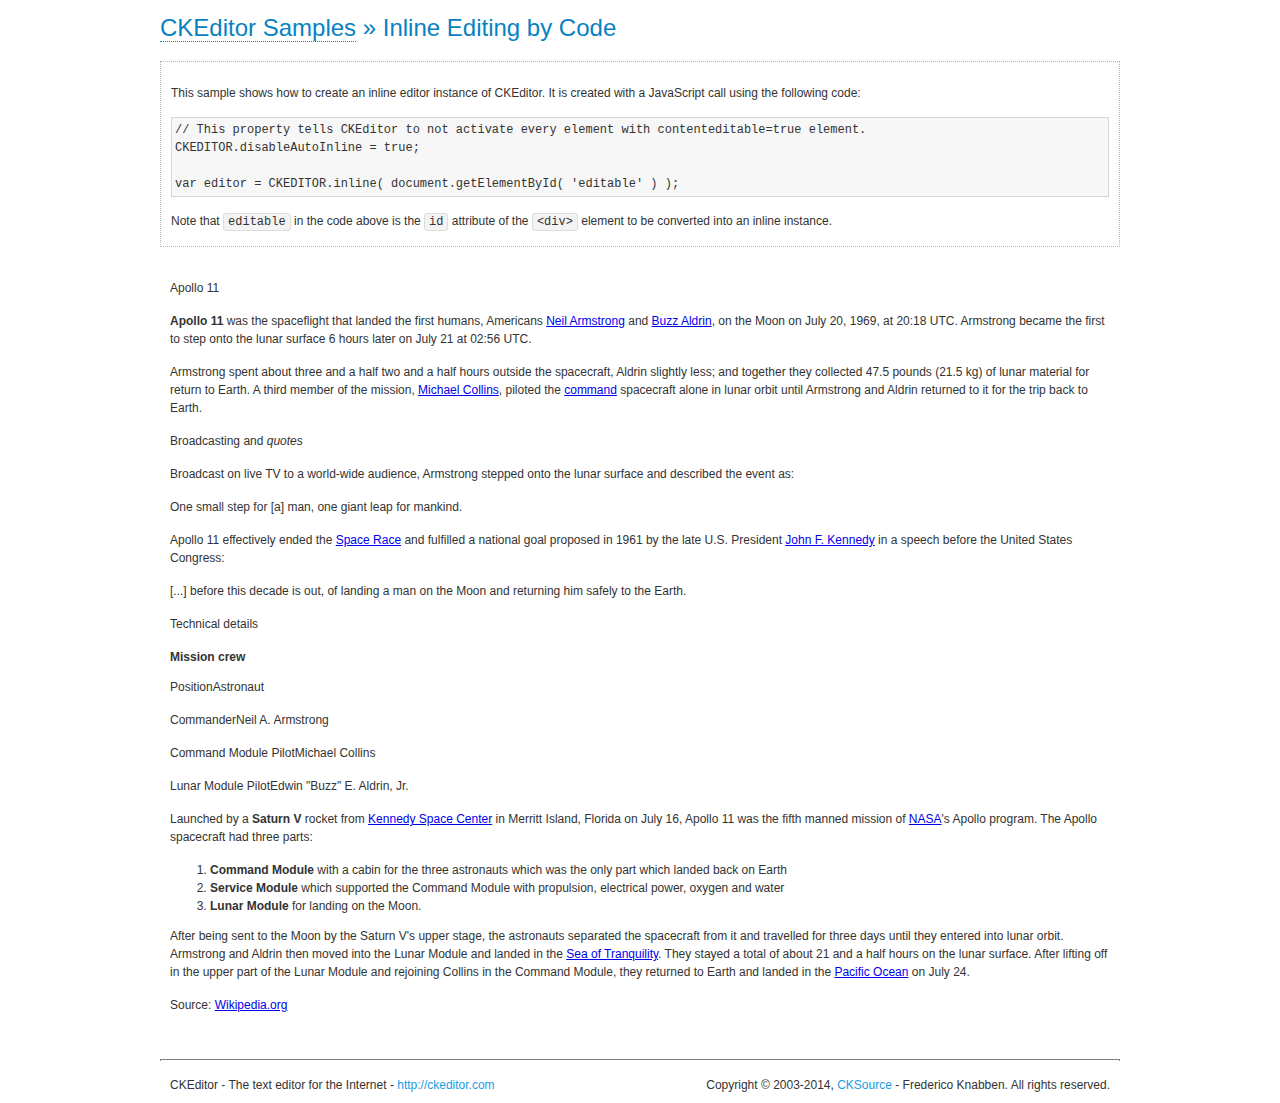
<file: js/ckeditor/samples/inlinebycode.html>
<!DOCTYPE html>
<!--
Copyright (c) 2003-2014, CKSource - Frederico Knabben. All rights reserved.
For licensing, see LICENSE.md or http://ckeditor.com/license
-->
<html>
<head>
	<meta charset="utf-8">
	<title>Inline Editing by Code &mdash; CKEditor Sample</title>
	<script src="../ckeditor.js"></script>
	<link href="sample.css" rel="stylesheet">
	<style>

		#editable
		{
			padding: 10px;
			float: left;
		}

	</style>
</head>
<body>
	<h1 class="samples">
		<a href="index.html">CKEditor Samples</a> &raquo; Inline Editing by Code
	</h1>
	<div class="description">
		<p>
			This sample shows how to create an inline editor instance of CKEditor. It is created
			with a JavaScript call using the following code:
		</p>
<pre class="samples">
// This property tells CKEditor to not activate every element with contenteditable=true element.
CKEDITOR.disableAutoInline = true;

var editor = CKEDITOR.inline( document.getElementById( 'editable' ) );
</pre>
		<p>
			Note that <code>editable</code> in the code above is the <code>id</code>
			attribute of the <code>&lt;div&gt;</code> element to be converted into an inline instance.
		</p>
	</div>
	<div id="editable" contenteditable="true">
		<h1><img alt="Saturn V carrying Apollo 11" class="right" src="assets/sample.jpg" /> Apollo 11</h1>

		<p><b>Apollo 11</b> was the spaceflight that landed the first humans, Americans <a href="http://en.wikipedia.org/wiki/Neil_Armstrong" title="Neil Armstrong">Neil Armstrong</a> and <a href="http://en.wikipedia.org/wiki/Buzz_Aldrin" title="Buzz Aldrin">Buzz Aldrin</a>, on the Moon on July 20, 1969, at 20:18 UTC. Armstrong became the first to step onto the lunar surface 6 hours later on July 21 at 02:56 UTC.</p>

		<p>Armstrong spent about <s>three and a half</s> two and a half hours outside the spacecraft, Aldrin slightly less; and together they collected 47.5 pounds (21.5&nbsp;kg) of lunar material for return to Earth. A third member of the mission, <a href="http://en.wikipedia.org/wiki/Michael_Collins_(astronaut)" title="Michael Collins (astronaut)">Michael Collins</a>, piloted the <a href="http://en.wikipedia.org/wiki/Apollo_Command/Service_Module" title="Apollo Command/Service Module">command</a> spacecraft alone in lunar orbit until Armstrong and Aldrin returned to it for the trip back to Earth.</p>

		<h2>Broadcasting and <em>quotes</em> <a id="quotes" name="quotes"></a></h2>

		<p>Broadcast on live TV to a world-wide audience, Armstrong stepped onto the lunar surface and described the event as:</p>

		<blockquote>
			<p>One small step for [a] man, one giant leap for mankind.</p>
		</blockquote>

		<p>Apollo 11 effectively ended the <a href="http://en.wikipedia.org/wiki/Space_Race" title="Space Race">Space Race</a> and fulfilled a national goal proposed in 1961 by the late U.S. President <a href="http://en.wikipedia.org/wiki/John_F._Kennedy" title="John F. Kennedy">John F. Kennedy</a> in a speech before the United States Congress:</p>

		<blockquote>
			<p>[...] before this decade is out, of landing a man on the Moon and returning him safely to the Earth.</p>
		</blockquote>

		<h2>Technical details <a id="tech-details" name="tech-details"></a></h2>

		<table align="right" border="1" bordercolor="#ccc" cellpadding="5" cellspacing="0" style="border-collapse:collapse;margin:10px 0 10px 15px;">
			<caption><strong>Mission crew</strong></caption>
			<thead>
			<tr>
				<th scope="col">Position</th>
				<th scope="col">Astronaut</th>
			</tr>
			</thead>
			<tbody>
			<tr>
				<td>Commander</td>
				<td>Neil A. Armstrong</td>
			</tr>
			<tr>
				<td>Command Module Pilot</td>
				<td>Michael Collins</td>
			</tr>
			<tr>
				<td>Lunar Module Pilot</td>
				<td>Edwin &quot;Buzz&quot; E. Aldrin, Jr.</td>
			</tr>
			</tbody>
		</table>

		<p>Launched by a <strong>Saturn V</strong> rocket from <a href="http://en.wikipedia.org/wiki/Kennedy_Space_Center" title="Kennedy Space Center">Kennedy Space Center</a> in Merritt Island, Florida on July 16, Apollo 11 was the fifth manned mission of <a href="http://en.wikipedia.org/wiki/NASA" title="NASA">NASA</a>&#39;s Apollo program. The Apollo spacecraft had three parts:</p>

		<ol>
			<li><strong>Command Module</strong> with a cabin for the three astronauts which was the only part which landed back on Earth</li>
			<li><strong>Service Module</strong> which supported the Command Module with propulsion, electrical power, oxygen and water</li>
			<li><strong>Lunar Module</strong> for landing on the Moon.</li>
		</ol>

		<p>After being sent to the Moon by the Saturn V&#39;s upper stage, the astronauts separated the spacecraft from it and travelled for three days until they entered into lunar orbit. Armstrong and Aldrin then moved into the Lunar Module and landed in the <a href="http://en.wikipedia.org/wiki/Mare_Tranquillitatis" title="Mare Tranquillitatis">Sea of Tranquility</a>. They stayed a total of about 21 and a half hours on the lunar surface. After lifting off in the upper part of the Lunar Module and rejoining Collins in the Command Module, they returned to Earth and landed in the <a href="http://en.wikipedia.org/wiki/Pacific_Ocean" title="Pacific Ocean">Pacific Ocean</a> on July 24.</p>

		<hr />
		<p style="text-align: right;"><small>Source: <a href="http://en.wikipedia.org/wiki/Apollo_11">Wikipedia.org</a></small></p>
	</div>

	<script>
		// We need to turn off the automatic editor creation first.
		CKEDITOR.disableAutoInline = true;

		var editor = CKEDITOR.inline( 'editable' );
	</script>
	<div id="footer">
		<hr>
		<p contenteditable="true">
			CKEditor - The text editor for the Internet - <a class="samples" href="http://ckeditor.com/">
				http://ckeditor.com</a>
		</p>
		<p id="copy">
			Copyright &copy; 2003-2014, <a class="samples" href="http://cksource.com/">CKSource</a>
			- Frederico Knabben. All rights reserved.
		</p>
	</div>
</body>
</html>
</file>
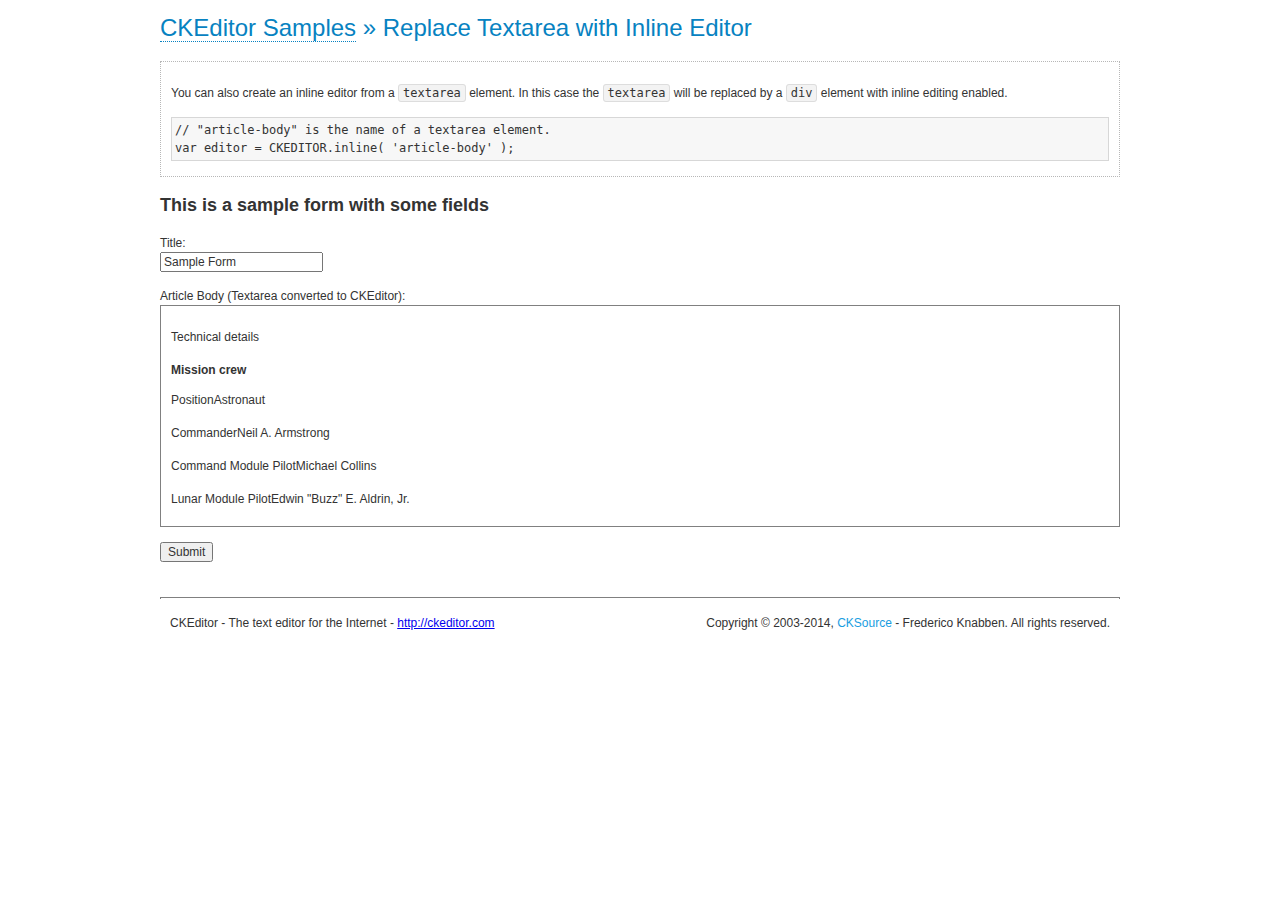
<file: js/ckeditor/samples/inlinetextarea.html>
<!DOCTYPE html>
<!--
Copyright (c) 2003-2014, CKSource - Frederico Knabben. All rights reserved.
For licensing, see LICENSE.md or http://ckeditor.com/license
-->
<html>
<head>
	<meta charset="utf-8">
	<title>Replace Textarea with Inline Editor &mdash; CKEditor Sample</title>
	<script src="../ckeditor.js"></script>
	<link href="sample.css" rel="stylesheet">
	<style>

		/* Style the CKEditor element to look like a textfield */
		.cke_textarea_inline
		{
			padding: 10px;
			height: 200px;
			overflow: auto;

			border: 1px solid gray;
			-webkit-appearance: textfield;
		}

	</style>
</head>
<body>
	<h1 class="samples">
		<a href="index.html">CKEditor Samples</a> &raquo; Replace Textarea with Inline Editor
	</h1>
	<div class="description">
		<p>
			You can also create an inline editor from a <code>textarea</code>
			element. In this case the <code>textarea</code> will be replaced
			by a <code>div</code> element with inline editing enabled.
		</p>
<pre class="samples">
// "article-body" is the name of a textarea element.
var editor = CKEDITOR.inline( 'article-body' );
</pre>
	</div>
	<form action="sample_posteddata.php" method="post">
		<h2>This is a sample form with some fields</h2>
		<p>
			Title:<br>
			<input type="text" name="title" value="Sample Form"></p>
		<p>
			Article Body (Textarea converted to CKEditor):<br>
			<textarea name="article-body" style="height: 200px">
				&lt;h2&gt;Technical details &lt;a id="tech-details" name="tech-details"&gt;&lt;/a&gt;&lt;/h2&gt;

				&lt;table align="right" border="1" bordercolor="#ccc" cellpadding="5" cellspacing="0" style="border-collapse:collapse;margin:10px 0 10px 15px;"&gt;
					&lt;caption&gt;&lt;strong&gt;Mission crew&lt;/strong&gt;&lt;/caption&gt;
					&lt;thead&gt;
					&lt;tr&gt;
						&lt;th scope="col"&gt;Position&lt;/th&gt;
						&lt;th scope="col"&gt;Astronaut&lt;/th&gt;
					&lt;/tr&gt;
					&lt;/thead&gt;
					&lt;tbody&gt;
					&lt;tr&gt;
						&lt;td&gt;Commander&lt;/td&gt;
						&lt;td&gt;Neil A. Armstrong&lt;/td&gt;
					&lt;/tr&gt;
					&lt;tr&gt;
						&lt;td&gt;Command Module Pilot&lt;/td&gt;
						&lt;td&gt;Michael Collins&lt;/td&gt;
					&lt;/tr&gt;
					&lt;tr&gt;
						&lt;td&gt;Lunar Module Pilot&lt;/td&gt;
						&lt;td&gt;Edwin &quot;Buzz&quot; E. Aldrin, Jr.&lt;/td&gt;
					&lt;/tr&gt;
					&lt;/tbody&gt;
				&lt;/table&gt;

				&lt;p&gt;Launched by a &lt;strong&gt;Saturn V&lt;/strong&gt; rocket from &lt;a href="http://en.wikipedia.org/wiki/Kennedy_Space_Center" title="Kennedy Space Center"&gt;Kennedy Space Center&lt;/a&gt; in Merritt Island, Florida on July 16, Apollo 11 was the fifth manned mission of &lt;a href="http://en.wikipedia.org/wiki/NASA" title="NASA"&gt;NASA&lt;/a&gt;&#39;s Apollo program. The Apollo spacecraft had three parts:&lt;/p&gt;

				&lt;ol&gt;
					&lt;li&gt;&lt;strong&gt;Command Module&lt;/strong&gt; with a cabin for the three astronauts which was the only part which landed back on Earth&lt;/li&gt;
					&lt;li&gt;&lt;strong&gt;Service Module&lt;/strong&gt; which supported the Command Module with propulsion, electrical power, oxygen and water&lt;/li&gt;
					&lt;li&gt;&lt;strong&gt;Lunar Module&lt;/strong&gt; for landing on the Moon.&lt;/li&gt;
				&lt;/ol&gt;

				&lt;p&gt;After being sent to the Moon by the Saturn V&#39;s upper stage, the astronauts separated the spacecraft from it and travelled for three days until they entered into lunar orbit. Armstrong and Aldrin then moved into the Lunar Module and landed in the &lt;a href="http://en.wikipedia.org/wiki/Mare_Tranquillitatis" title="Mare Tranquillitatis"&gt;Sea of Tranquility&lt;/a&gt;. They stayed a total of about 21 and a half hours on the lunar surface. After lifting off in the upper part of the Lunar Module and rejoining Collins in the Command Module, they returned to Earth and landed in the &lt;a href="http://en.wikipedia.org/wiki/Pacific_Ocean" title="Pacific Ocean"&gt;Pacific Ocean&lt;/a&gt; on July 24.&lt;/p&gt;

				&lt;hr /&gt;
				&lt;p style="text-align: right;"&gt;&lt;small&gt;Source: &lt;a href="http://en.wikipedia.org/wiki/Apollo_11"&gt;Wikipedia.org&lt;/a&gt;&lt;/small&gt;&lt;/p&gt;
			</textarea>
		</p>
		<p>
			<input type="submit" value="Submit">
		</p>
	</form>

	<script>
		CKEDITOR.inline( 'article-body' );
	</script>
	<div id="footer">
		<hr>
		<p contenteditable="true">
			CKEditor - The text editor for the Internet - <a class="samples" href="http://ckeditor.com/">
				http://ckeditor.com</a>
		</p>
		<p id="copy">
			Copyright &copy; 2003-2014, <a class="samples" href="http://cksource.com/">CKSource</a>
			- Frederico Knabben. All rights reserved.
		</p>
	</div>
</body>
</html>
</file>
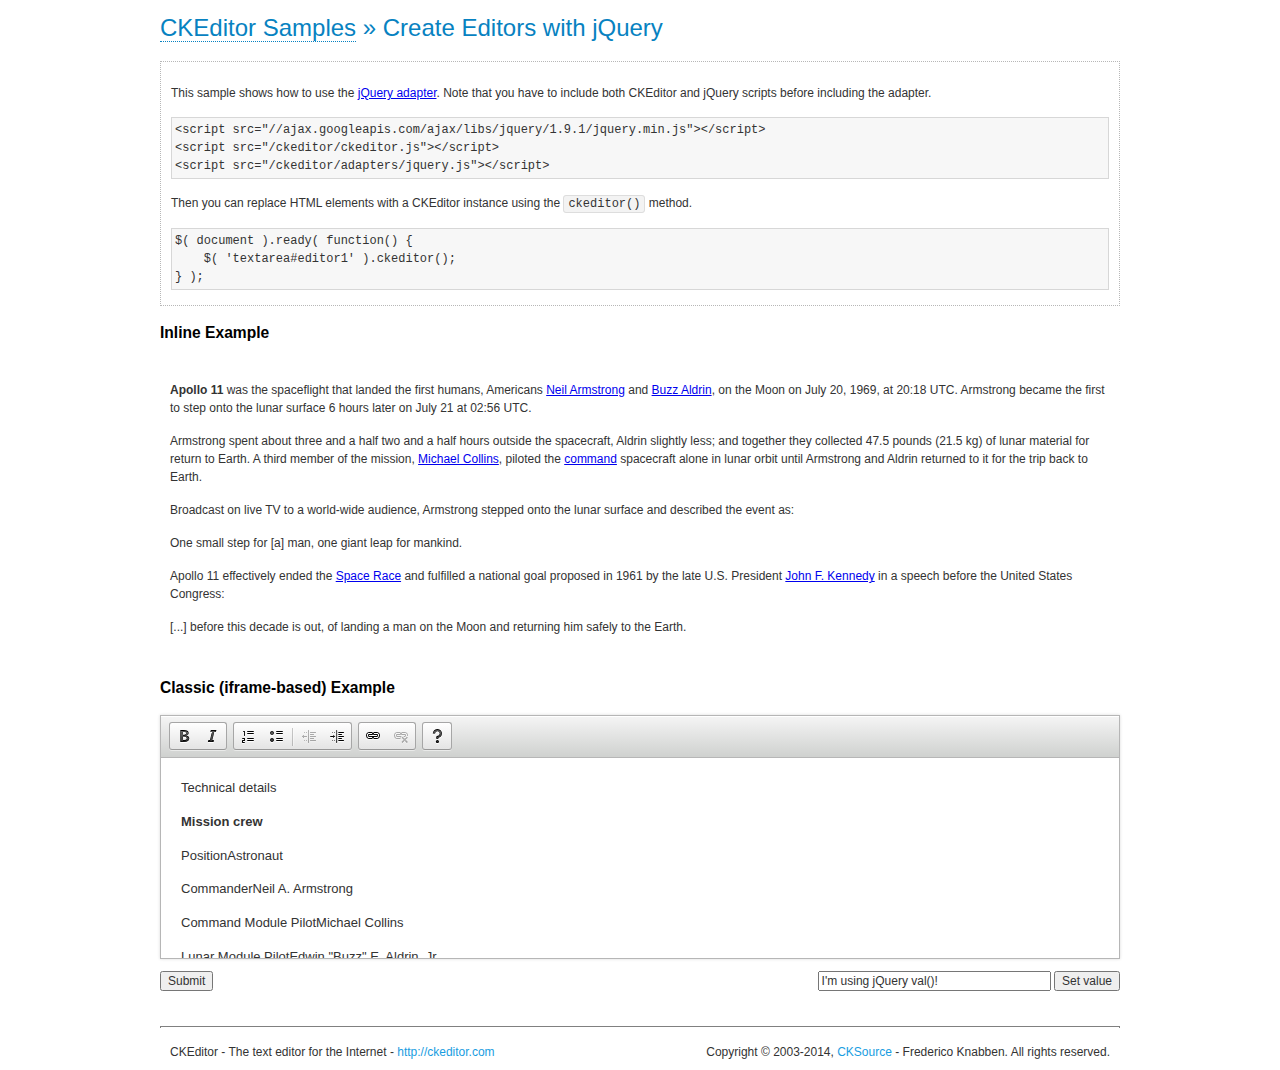
<file: js/ckeditor/samples/jquery.html>
<!DOCTYPE html>
<!--
Copyright (c) 2003-2014, CKSource - Frederico Knabben. All rights reserved.
For licensing, see LICENSE.md or http://ckeditor.com/license
-->
<html>
<head>
	<meta charset="utf-8">
	<title>jQuery Adapter &mdash; CKEditor Sample</title>
	<script src="http://code.jquery.com/jquery-1.11.0.min.js"></script>
	<script src="../ckeditor.js"></script>
	<script src="../adapters/jquery.js"></script>
	<link href="sample.css" rel="stylesheet">
	<style>

		#editable
		{
			padding: 10px;
			float: left;
		}

	</style>
	<script>

		CKEDITOR.disableAutoInline = true;

		$( document ).ready( function() {
			$( '#editor1' ).ckeditor(); // Use CKEDITOR.replace() if element is <textarea>.
			$( '#editable' ).ckeditor(); // Use CKEDITOR.inline().
		} );

		function setValue() {
			$( '#editor1' ).val( $( 'input#val' ).val() );
		}

	</script>
</head>
<body>
	<h1 class="samples">
		<a href="index.html" id="a-test">CKEditor Samples</a> &raquo; Create Editors with jQuery
	</h1>
	<form action="sample_posteddata.php" method="post">
		<div class="description">
			<p>
				This sample shows how to use the <a href="http://docs.ckeditor.com/#!/guide/dev_jquery">jQuery adapter</a>.
				Note that you have to include both CKEditor and jQuery scripts before including the adapter.
			</p>

<pre class="samples">
&lt;script src="//ajax.googleapis.com/ajax/libs/jquery/1.9.1/jquery.min.js"&gt;&lt;/script&gt;
&lt;script src="/ckeditor/ckeditor.js"&gt;&lt;/script&gt;
&lt;script src="/ckeditor/adapters/jquery.js"&gt;&lt;/script&gt;
</pre>

			<p>Then you can replace HTML elements with a CKEditor instance using the <code>ckeditor()</code> method.</p>

<pre class="samples">
$( document ).ready( function() {
	$( 'textarea#editor1' ).ckeditor();
} );
</pre>
		</div>

		<h2 class="samples">Inline Example</h2>

		<div id="editable" contenteditable="true">
			<p><img alt="Saturn V carrying Apollo 11" class="right" src="assets/sample.jpg"/><b>Apollo 11</b> was the spaceflight that landed the first humans, Americans <a href="http://en.wikipedia.org/wiki/Neil_Armstrong" title="Neil Armstrong">Neil Armstrong</a> and <a href="http://en.wikipedia.org/wiki/Buzz_Aldrin" title="Buzz Aldrin">Buzz Aldrin</a>, on the Moon on July 20, 1969, at 20:18 UTC. Armstrong became the first to step onto the lunar surface 6 hours later on July 21 at 02:56 UTC.</p>
			<p>Armstrong spent about <s>three and a half</s> two and a half hours outside the spacecraft, Aldrin slightly less; and together they collected 47.5 pounds (21.5&nbsp;kg) of lunar material for return to Earth. A third member of the mission, <a href="http://en.wikipedia.org/wiki/Michael_Collins_(astronaut)" title="Michael Collins (astronaut)">Michael Collins</a>, piloted the <a href="http://en.wikipedia.org/wiki/Apollo_Command/Service_Module" title="Apollo Command/Service Module">command</a> spacecraft alone in lunar orbit until Armstrong and Aldrin returned to it for the trip back to Earth.
			<p>Broadcast on live TV to a world-wide audience, Armstrong stepped onto the lunar surface and described the event as:</p>
			<blockquote><p>One small step for [a] man, one giant leap for mankind.</p></blockquote> <p>Apollo 11 effectively ended the <a href="http://en.wikipedia.org/wiki/Space_Race" title="Space Race">Space Race</a> and fulfilled a national goal proposed in 1961 by the late U.S. President <a href="http://en.wikipedia.org/wiki/John_F._Kennedy" title="John F. Kennedy">John F. Kennedy</a> in a speech before the United States Congress:</p> <blockquote><p>[...] before this decade is out, of landing a man on the Moon and returning him safely to the Earth.</p></blockquote>
		</div>

		<br style="clear: both">

		<h2 class="samples">Classic (iframe-based) Example</h2>

		<textarea cols="80" id="editor1" name="editor1" rows="10">
			&lt;h2&gt;Technical details &lt;a id=&quot;tech-details&quot; name=&quot;tech-details&quot;&gt;&lt;/a&gt;&lt;/h2&gt; &lt;table align=&quot;right&quot; border=&quot;1&quot; bordercolor=&quot;#ccc&quot; cellpadding=&quot;5&quot; cellspacing=&quot;0&quot; style=&quot;border-collapse:collapse;margin:10px 0 10px 15px;&quot;&gt; &lt;caption&gt;&lt;strong&gt;Mission crew&lt;/strong&gt;&lt;/caption&gt; &lt;thead&gt; &lt;tr&gt; &lt;th scope=&quot;col&quot;&gt;Position&lt;/th&gt; &lt;th scope=&quot;col&quot;&gt;Astronaut&lt;/th&gt; &lt;/tr&gt; &lt;/thead&gt; &lt;tbody&gt; &lt;tr&gt; &lt;td&gt;Commander&lt;/td&gt; &lt;td&gt;Neil A. Armstrong&lt;/td&gt; &lt;/tr&gt; &lt;tr&gt; &lt;td&gt;Command Module Pilot&lt;/td&gt; &lt;td&gt;Michael Collins&lt;/td&gt; &lt;/tr&gt; &lt;tr&gt; &lt;td&gt;Lunar Module Pilot&lt;/td&gt; &lt;td&gt;Edwin &amp;quot;Buzz&amp;quot; E. Aldrin, Jr.&lt;/td&gt; &lt;/tr&gt; &lt;/tbody&gt; &lt;/table&gt; &lt;p&gt;Launched by a &lt;strong&gt;Saturn V&lt;/strong&gt; rocket from &lt;a href=&quot;http://en.wikipedia.org/wiki/Kennedy_Space_Center&quot; title=&quot;Kennedy Space Center&quot;&gt;Kennedy Space Center&lt;/a&gt; in Merritt Island, Florida on July 16, Apollo 11 was the fifth manned mission of &lt;a href=&quot;http://en.wikipedia.org/wiki/NASA&quot; title=&quot;NASA&quot;&gt;NASA&lt;/a&gt;&amp;#39;s Apollo program. The Apollo spacecraft had three parts:&lt;/p&gt; &lt;ol&gt; &lt;li&gt;&lt;strong&gt;Command Module&lt;/strong&gt; with a cabin for the three astronauts which was the only part which landed back on Earth&lt;/li&gt; &lt;li&gt;&lt;strong&gt;Service Module&lt;/strong&gt; which supported the Command Module with propulsion, electrical power, oxygen and water&lt;/li&gt; &lt;li&gt;&lt;strong&gt;Lunar Module&lt;/strong&gt; for landing on the Moon.&lt;/li&gt; &lt;/ol&gt; &lt;p&gt;After being sent to the Moon by the Saturn V&amp;#39;s upper stage, the astronauts separated the spacecraft from it and travelled for three days until they entered into lunar orbit. Armstrong and Aldrin then moved into the Lunar Module and landed in the &lt;a href=&quot;http://en.wikipedia.org/wiki/Mare_Tranquillitatis&quot; title=&quot;Mare Tranquillitatis&quot;&gt;Sea of Tranquility&lt;/a&gt;. They stayed a total of about 21 and a half hours on the lunar surface. After lifting off in the upper part of the Lunar Module and rejoining Collins in the Command Module, they returned to Earth and landed in the &lt;a href=&quot;http://en.wikipedia.org/wiki/Pacific_Ocean&quot; title=&quot;Pacific Ocean&quot;&gt;Pacific Ocean&lt;/a&gt; on July 24.&lt;/p&gt; &lt;hr/&gt; &lt;p style=&quot;text-align: right;&quot;&gt;&lt;small&gt;Source: &lt;a href=&quot;http://en.wikipedia.org/wiki/Apollo_11&quot;&gt;Wikipedia.org&lt;/a&gt;&lt;/small&gt;&lt;/p&gt;
		</textarea>

		<p style="overflow: hidden">
			<input style="float: left" type="submit" value="Submit">
			<span style="float: right">
				<input type="text" id="val" value="I'm using jQuery val()!" size="30">
				<input onclick="setValue();" type="button" value="Set value">
			</span>
		</p>
	</form>
	<div id="footer">
		<hr>
		<p>
			CKEditor - The text editor for the Internet - <a class="samples" href="http://ckeditor.com/">http://ckeditor.com</a>
		</p>
		<p id="copy">
			Copyright &copy; 2003-2014, <a class="samples" href="http://cksource.com/">CKSource</a> - Frederico
			Knabben. All rights reserved.
		</p>
	</div>
</body>
</html>
</file>
<file: css/custom.css>
body {
  padding-top: 60px;
  background:#f4f4f4;
  font-size:15px;
}

a{
	color:#5c5b69;
}

ul{
	padding:0;
	margin:0;
	list-style:none;
}

hr{
	margin:10px 0 15px 0;
}

h3{
	margin-bottom:5px;
}

/* Navbar Customization */
.navbar{
	height:40px !important;
	background:#5c5b69;
	border:0;
	margin-bottom:30px;
}

.navbar-inverse .navbar-nav > li > a, .navbar-inverse .navbar-brand{
	color:#fff !important;
}

.navbar a:hover,.navbar li.active a{
	background:none !important;
}

.navbar-brand{
	padding:10px 0 0 0;
	color:#fff;
}

.navbar-nav > li > a{
	padding:10px 10px 0 10px;
}

.block{
	background:#fff;
	border-radius:5px;
	padding: 15px 20px;
	margin-bottom:20px;
}

.main-col{
	overflow:auto;
}

.main-col h1{
	font-size:22px;
	margin:5px 0 0 0;
	padding:0;
}

.main-col h4{
	font-size:16px;
	margin:5px 0 0 0;
	padding:0;
	color:#aaa;
}

.sidebar .block h3{
	margin:0 0 10px 0;
	padding-bottom:10px;
	border-bottom:#eee solid 1px;
}


.topic{
	border-bottom:#eee solid 1px;
	margin-bottom:10px;
	padding:10px;
}

.topic-content{
	width:100%;
}

img.avatar{
	width:100%;
}

a.list-group-item.active, a.list-group-item.active:hover, a.list-group-item.active:focus{
	background:#5c5b69;
	border-radius:0;
}

.list-group-item{
	border:0
}

#main-topic{
	background:#f4f4f4;
	padding:10px;
}

.user-info{
	border:#ddd solid 1px;
	padding:5px;
	overflow:hidden;
	font-size:13px;
}

.user-info img{
	display:block;
	margin-bottom:5px;
}

.user-info ul{
	list-style:none;
	margin:10px 0 0 5px;
}

.user-info li{
	line-height:1.6em;
}

.btn-primary{
	background:#5c5b69;
}
</file>
<file: js/ckeditor/samples/sample.css>
/*
Copyright (c) 2003-2014, CKSource - Frederico Knabben. All rights reserved.
For licensing, see LICENSE.md or http://ckeditor.com/license
*/

html, body, h1, h2, h3, h4, h5, h6, div, span, blockquote, p, address, form, fieldset, img, ul, ol, dl, dt, dd, li, hr, table, td, th, strong, em, sup, sub, dfn, ins, del, q, cite, var, samp, code, kbd, tt, pre
{
	line-height: 1.5;
}

body
{
	padding: 10px 30px;
}

input, textarea, select, option, optgroup, button, td, th
{
	font-size: 100%;
}

pre
{
	-moz-tab-size: 4;
	-o-tab-size: 4;
	-webkit-tab-size: 4;
	tab-size: 4;
}

pre, code, kbd, samp, tt
{
	font-family: monospace,monospace;
	font-size: 1em;
}

body {
	width: 960px;
	margin: 0 auto;
}

code
{
	background: #f3f3f3;
	border: 1px solid #ddd;
	padding: 1px 4px;

	-moz-border-radius: 3px;
	-webkit-border-radius: 3px;
	border-radius: 3px;
}

abbr
{
	border-bottom: 1px dotted #555;
	cursor: pointer;
}

.new, .beta
{
	text-transform: uppercase;
	font-size: 10px;
	font-weight: bold;
	padding: 1px 4px;
	margin: 0 0 0 5px;
	color: #fff;
	float: right;

	-moz-border-radius: 3px;
	-webkit-border-radius: 3px;
	border-radius: 3px;
}

.new
{
	background: #FF7E00;
	border: 1px solid #DA8028;
	text-shadow: 0 1px 0 #C97626;

	-moz-box-shadow: 0 2px 3px 0 #FFA54E inset;
	-webkit-box-shadow: 0 2px 3px 0 #FFA54E inset;
	box-shadow: 0 2px 3px 0 #FFA54E inset;
}

.beta
{
	background: #18C0DF;
	border: 1px solid #19AAD8;
	text-shadow: 0 1px 0 #048CAD;
	font-style: italic;

	-moz-box-shadow: 0 2px 3px 0 #50D4FD inset;
	-webkit-box-shadow: 0 2px 3px 0 #50D4FD inset;
	box-shadow: 0 2px 3px 0 #50D4FD inset;
}

h1.samples
{
	color: #0782C1;
	font-size: 200%;
	font-weight: normal;
	margin: 0;
	padding: 0;
}

h1.samples a
{
	color: #0782C1;
	text-decoration: none;
	border-bottom: 1px dotted #0782C1;
}

.samples a:hover
{
	border-bottom: 1px dotted #0782C1;
}

h2.samples
{
	color: #000000;
	font-size: 130%;
	margin: 15px 0 0 0;
	padding: 0;
}

p, blockquote, address, form, pre, dl, h1.samples, h2.samples
{
	margin-bottom: 15px;
}

ul.samples
{
	margin-bottom: 15px;
}

.clear
{
	clear: both;
}

fieldset
{
	margin: 0;
	padding: 10px;
}

body, input, textarea
{
	color: #333333;
	font-family: Arial, Helvetica, sans-serif;
}

body
{
	font-size: 75%;
}

a.samples
{
	color: #189DE1;
	text-decoration: none;
}

form
{
	margin: 0;
	padding: 0;
}

pre.samples
{
	background-color: #F7F7F7;
	border: 1px solid #D7D7D7;
	overflow: auto;
	padding: 0.25em;
	white-space: pre-wrap; /* CSS 2.1 */
	word-wrap: break-word; /* IE7 */
}

#footer
{
	clear: both;
	padding-top: 10px;
}

#footer hr
{
	margin: 10px 0 15px 0;
	height: 1px;
	border: solid 1px gray;
	border-bottom: none;
}

#footer p
{
	margin: 0 10px 10px 10px;
	float: left;
}

#footer #copy
{
	float: right;
}

#outputSample
{
	width: 100%;
	table-layout: fixed;
}

#outputSample thead th
{
	color: #dddddd;
	background-color: #999999;
	padding: 4px;
	white-space: nowrap;
}

#outputSample tbody th
{
	vertical-align: top;
	text-align: left;
}

#outputSample pre
{
	margin: 0;
	padding: 0;
}

.description
{
	border: 1px dotted #B7B7B7;
	margin-bottom: 10px;
	padding: 10px 10px 0;
	overflow: hidden;
}

label
{
	display: block;
	margin-bottom: 6px;
}

/**
 *	CKEditor editables are automatically set with the "cke_editable" class
 *	plus cke_editable_(inline|themed) depending on the editor type.
 */

/* Style a bit the inline editables. */
.cke_editable.cke_editable_inline
{
	cursor: pointer;
}

/* Once an editable element gets focused, the "cke_focus" class is
   added to it, so we can style it differently. */
.cke_editable.cke_editable_inline.cke_focus
{
	box-shadow: inset 0px 0px 20px 3px #ddd, inset 0 0 1px #000;
	outline: none;
	background: #eee;
	cursor: text;
}

/* Avoid pre-formatted overflows inline editable. */
.cke_editable_inline pre
{
	white-space: pre-wrap;
	word-wrap: break-word;
}

/**
 *	Samples index styles.
 */

.twoColumns,
.twoColumnsLeft,
.twoColumnsRight
{
	overflow: hidden;
}

.twoColumnsLeft,
.twoColumnsRight
{
	width: 45%;
}

.twoColumnsLeft
{
	float: left;
}

.twoColumnsRight
{
	float: right;
}

dl.samples
{
	padding: 0 0 0 40px;
}
dl.samples > dt
{
	display: list-item;
	list-style-type: disc;
	list-style-position: outside;
	margin: 0 0 3px;
}
dl.samples > dd
{
	margin: 0 0 3px;
}
.warning
{
	color: #ff0000;
	background-color: #FFCCBA;
	border: 2px dotted #ff0000;
	padding: 15px 10px;
	margin: 10px 0;
}

/* Used on inline samples */

blockquote
{
	font-style: italic;
	font-family: Georgia, Times, "Times New Roman", serif;
	padding: 2px 0;
	border-style: solid;
	border-color: #ccc;
	border-width: 0;
}

.cke_contents_ltr blockquote
{
	padding-left: 20px;
	padding-right: 8px;
	border-left-width: 5px;
}

.cke_contents_rtl blockquote
{
	padding-left: 8px;
	padding-right: 20px;
	border-right-width: 5px;
}

img.right {
	border: 1px solid #ccc;
	float: right;
	margin-left: 15px;
	padding: 5px;
}

img.left {
	border: 1px solid #ccc;
	float: left;
	margin-right: 15px;
	padding: 5px;
}

.marker
{
	background-color: Yellow;
}
</file>
